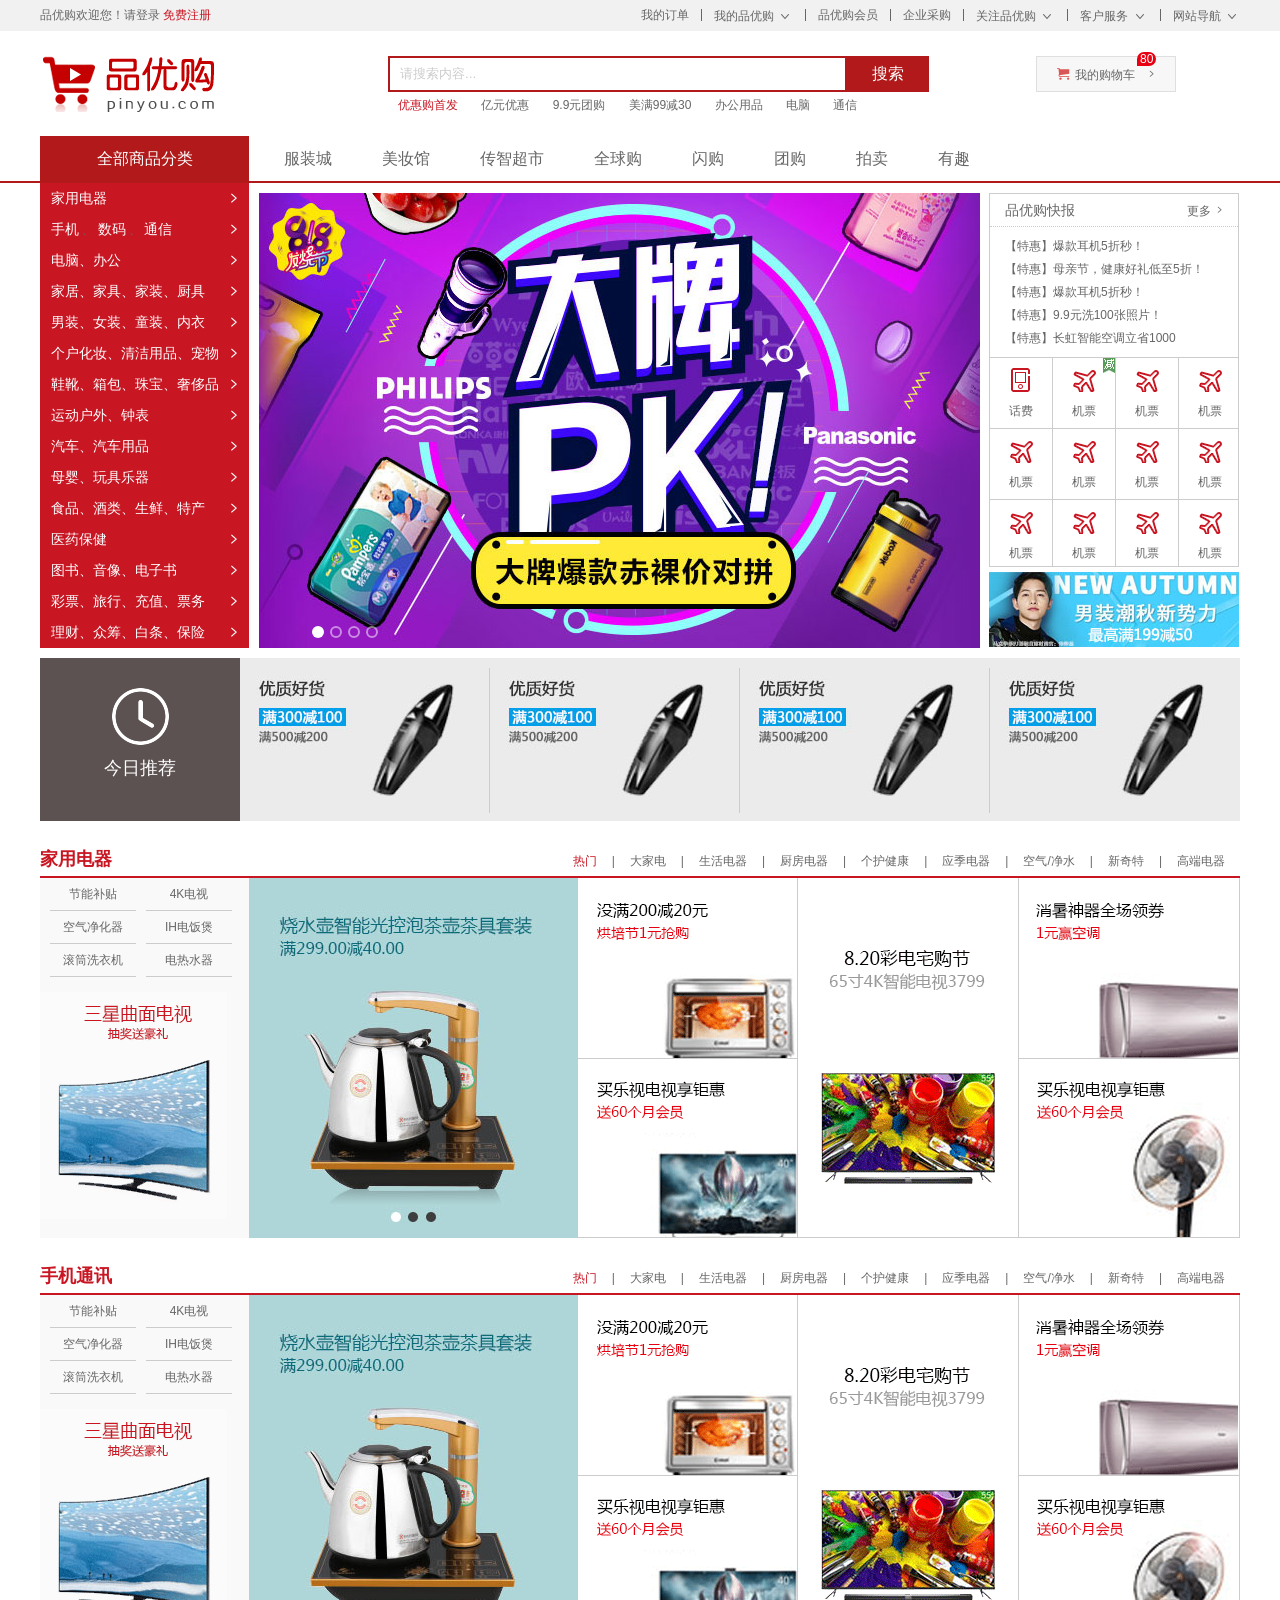
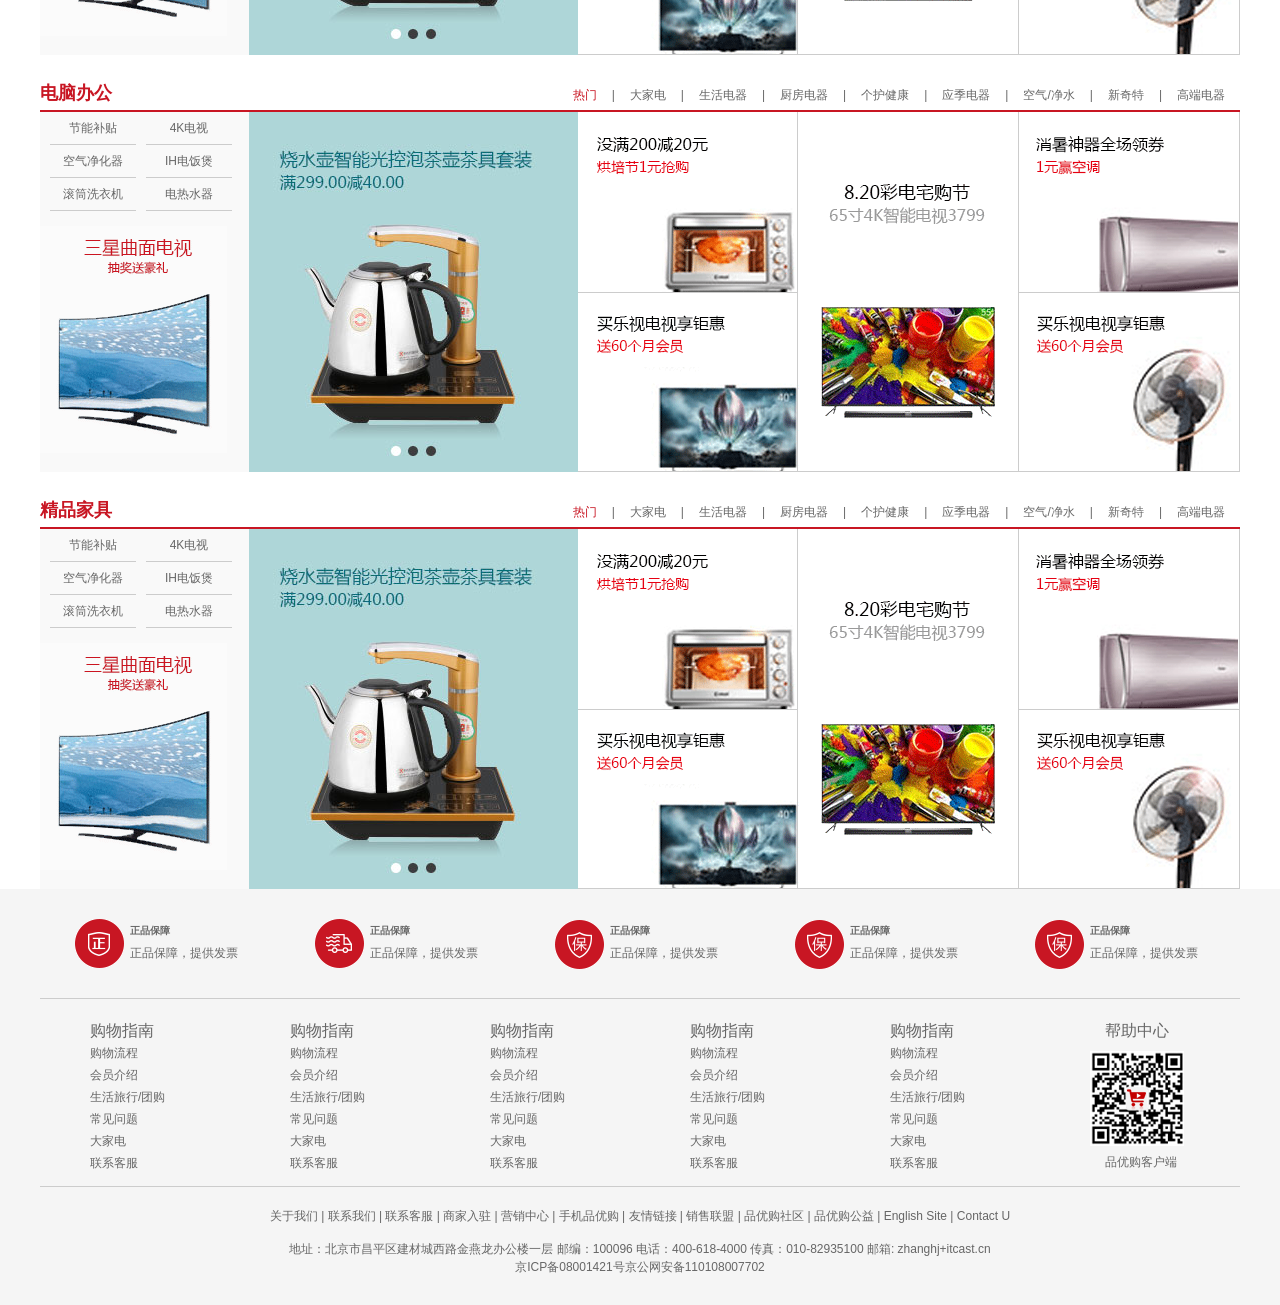
<file: index.html>
<!DOCTYPE html>
<html lang="zh-CN">

<head>
	<meta charset="UTF-8">
	<title>品优购-综合网购首选-正品低价、品质保障、配送及时、轻松购物！</title>
	<meta name="description"
		content="品优购JD.COM-专业的综合网上购物商城,销售家电、数码通讯、电脑、家居百货、服装服饰、母婴、图书、食品等数万个品牌优质商品.便捷、诚信的服务，为您提供愉悦的网上购物体验!" />
	<meta name="Keywords" content="网上购物,网上商城,手机,笔记本,电脑,MP3,CD,VCD,DV,相机,数码,配件,手表,存储卡,品优购" />
	<!-- 引入facicon.ico网页图标 -->
	<link rel="shortcut icon" href="favicon.ico" type="image/x-icon" />
	<!-- 引入css 初始化的css 文件 -->
	<link rel="stylesheet" href="css/base.css">
	<!-- 引入公共样式的css 文件 -->
	<link rel="stylesheet" href="css/common.css">
	<!-- 引入 首页的css文件 -->
	<link rel="stylesheet" href="css/index.css">
	<script src="./js/jquery.min.js"></script>
	<script src="./js/animate.js"></script>
	<script src="js/index.js"></script>
</head>

<body>
	<!-- 顶部快捷导航start -->
	<div class="shortcut">
		<div class="w">
			<div class="fl">
				<ul>
					<li>品优购欢迎您！ </li>
					<li>
						<a href="#">请登录</a>
						<a href="#" class="style-red">免费注册</a>
					</li>
				</ul>
			</div>
			<div class="fr">
				<ul>
					<li><a href="#">我的订单</a></li>
					<li class="spacer"></li>
					<li>
						<a href="#">我的品优购</a>
						<i class="icomoon"></i>
					</li>
					<li class="spacer"></li>
					<li><a href="#">品优购会员</a></li>
					<li class="spacer"></li>
					<li><a href="#">企业采购</a></li>
					<li class="spacer"></li>
					<li><a href="#">关注品优购</a> <i class="icomoon"></i></li>
					<li class="spacer"></li>
					<li><a href="#">客户服务</a> <i class="icomoon"></i></li>
					<li class="spacer"></li>
					<li><a href="#">网站导航</a> <i class="icomoon"></i></li>
				</ul>
			</div>
		</div>
	</div>
	<!-- 顶部快捷导航end  -->
	<!-- header制作 -->
	<div class="header w">
		<!-- logo -->
		<div class="logo">
			<h1>
				<a href="index.html" title="品优购">品优购</a>
			</h1>
		</div>
		<!-- search -->
		<div class="search">
			<input type="text" class="text" value="请搜索内容...">
			<button class="btn">搜索</button>
		</div>
		<!-- hotwrods -->
		<div class="hotwrods">
			<a href="#" class="style-red">优惠购首发</a>
			<a href="#">亿元优惠</a>
			<a href="#">9.9元团购</a>
			<a href="#">美满99减30</a>
			<a href="#">办公用品</a>
			<a href="#">电脑</a>
			<a href="#">通信</a>
		</div>
		<div class="shopcar">
			<i class="car"> </i>我的购物车 <i class="arrow">  </i>
			<i class="count">80</i>
		</div>
	</div>
	<!-- header 结束 -->
	<!-- nav start -->
	<div class="nav">
		<div class="w">
			<div class="dropdown fl">
				<div class="dt"> 全部商品分类 </div>
				<div class="dd">
					<ul>
						<li class="menu_item"><a href="#">家用电器</a> <i>  </i> </li>
						<li class="menu_item">
							<a href="list.html">手机</a> 、
							<a href="#">数码</a> 、
							<a href="#">通信</a>
							<i>  </i>
						</li>
						<li class="menu_item"><a href="#">电脑、办公</a> <i>  </i> </li>
						<li class="menu_item"><a href="#">家居、家具、家装、厨具</a> <i>  </i> </li>
						<li class="menu_item"><a href="#">男装、女装、童装、内衣</a> <i>  </i> </li>
						<li class="menu_item"><a href="#">个户化妆、清洁用品、宠物</a> <i>  </i> </li>
						<li class="menu_item"><a href="#">鞋靴、箱包、珠宝、奢侈品</a> <i>  </i> </li>
						<li class="menu_item"><a href="#">运动户外、钟表</a> <i>  </i> </li>
						<li class="menu_item"><a href="#">汽车、汽车用品</a> <i>  </i> </li>
						<li class="menu_item"><a href="#">母婴、玩具乐器</a> <i>  </i> </li>
						<li class="menu_item"><a href="#">食品、酒类、生鲜、特产</a> <i>  </i> </li>
						<li class="menu_item"><a href="#">医药保健</a> <i>  </i> </li>
						<li class="menu_item"><a href="#">图书、音像、电子书</a> <i> </i> </li>
						<li class="menu_item"><a href="#">彩票、旅行、充值、票务</a> <i> </i> </li>
						<li class="menu_item"><a href="#">理财、众筹、白条、保险</a> <i>  </i> </li>
					</ul>
				</div>
			</div>
			<!-- 右侧导航 -->
			<div class="navitems fl">
				<ul>
					<li><a href="#">服装城</a></li>
					<li><a href="#">美妆馆</a></li>
					<li><a href="#">传智超市</a></li>
					<li><a href="#">全球购</a></li>
					<li><a href="#">闪购</a></li>
					<li><a href="#">团购</a></li>
					<li><a href="#">拍卖</a></li>
					<li><a href="#">有趣</a></li>
				</ul>
			</div>
		</div>
	</div>
	<!-- nav end  -->
	<!-- main 模块 -->
	<div class="w">
		<div class="main">
			<div class="focus fl">
				<!-- 左侧按钮 -->
				<a href="javascript:;" class="arrow-l">
					&lt;
				</a>
				<!-- 右侧按钮 -->
				<a href="javascript:;" class="arrow-r">  </a>
				<!-- 核心的滚动区域 -->
				<ul>
					<li>
						<a href="#"><img src="upload/focus.jpg" alt=""></a>
					</li>
					<li>
						<a href="#"><img src="upload/focus1.jpg" alt=""></a>
					</li>
					<li>
						<a href="#"><img src="upload/focus2.jpg" alt=""></a>
					</li>
					<li>
						<a href="#"><img src="upload/focus3.jpg" alt=""></a>
					</li>
				</ul>
				<!-- 小圆圈 -->
				<ol class="circle">

				</ol>
			</div>
			<div class="newsflash fr">
				<div class="news">
					<div class="news-hd">
						品优购快报
						<a href="#">更多</a>
					</div>
					<div class="news-bd">
						<ul>
							<li><a href="#">【特惠】爆款耳机5折秒！</a></li>
							<li><a href="#">【特惠】母亲节，健康好礼低至5折！</a></li>
							<li><a href="#">【特惠】爆款耳机5折秒！</a></li>
							<li><a href="#">【特惠】9.9元洗100张照片！</a></li>
							<li><a href="#">【特惠】长虹智能空调立省1000</a></li>
						</ul>
					</div>
				</div>
				<div class="lifeservice">
					<ul>
						<li>
							<a href="#">
								<i class="service_ico service_ico_huafei"></i>
								<p>话费</p>
							</a>
						</li>
						<li>
							<a href="#">
								<i class="service_ico service_ico_feiji"></i>
								<p>机票</p>
							</a>
							<span class="hot"></span>
						</li>
						<li>
							<a href="#">
								<i class="service_ico service_ico_feiji"></i>
								<p>机票</p>
							</a>
						</li>
						<li>
							<a href="#">
								<i class="service_ico service_ico_feiji"></i>
								<p>机票</p>
							</a>
						</li>
						<li>
							<a href="#">
								<i class="service_ico service_ico_feiji"></i>
								<p>机票</p>
							</a>
						</li>
						<li>
							<a href="#">
								<i class="service_ico service_ico_feiji"></i>
								<p>机票</p>
							</a>
						</li>
						<li>
							<a href="#">
								<i class="service_ico service_ico_feiji"></i>
								<p>机票</p>
							</a>
						</li>
						<li>
							<a href="#">
								<i class="service_ico service_ico_feiji"></i>
								<p>机票</p>
							</a>
						</li>
						<li>
							<a href="#">
								<i class="service_ico service_ico_feiji"></i>
								<p>机票</p>
							</a>
						</li>
						<li>
							<a href="#">
								<i class="service_ico service_ico_feiji"></i>
								<p>机票</p>
							</a>
						</li>
						<li>
							<a href="#">
								<i class="service_ico service_ico_feiji"></i>
								<p>机票</p>
							</a>
						</li>
						<li>
							<a href="#">
								<i class="service_ico service_ico_feiji"></i>
								<p>机票</p>
							</a>
						</li>
					</ul>
				</div>
				<div class="bargain">
					<img src="upload/bargain.jpg" alt="">
				</div>
			</div>
		</div>
	</div>

	<!-- 推荐服务模块 start -->
	<div class="recommend w">
		<div class="recom-hd fl">
			<img src="img/clock.png" alt="">
			<h3>今日推荐</h3>
		</div>
		<div class="recom-bd fl">
			<ul>
				<li>
					<a href="#">
						<img src="upload/pic.jpg" alt="">
					</a>
				</li>
				<li>
					<a href="#">
						<img src="upload/pic.jpg" alt="">
					</a>
				</li>
				<li>
					<a href="#">
						<img src="upload/pic.jpg" alt="">
					</a>
				</li>
				<li class="last">
					<a href="#">
						<img src="upload/pic.jpg" alt="">
					</a>
				</li>

			</ul>
		</div>
	</div>
	<!-- 推荐服务模块 end -->

	<!-- 楼层区 start -->
	<div class="floor">
		<div class="jiadian w">
			<div class="box-hd">
				<h3>家用电器</h3>
				<div class="tab-list">
					<ul>
						<li><a href="#" class="style-red">热门</a>|</li>
						<li><a href="#">大家电</a>|</li>
						<li><a href="#">生活电器</a>|</li>
						<li><a href="#">厨房电器</a>|</li>
						<li><a href="#">个护健康</a>|</li>
						<li><a href="#">应季电器</a>|</li>
						<li><a href="#">空气/净水</a>|</li>
						<li><a href="#">新奇特</a>|</li>
						<li><a href="#">高端电器</a></li>
					</ul>
				</div>
			</div>
			<div class="box-bd">
				<ul class="tab-con">
					<li class="w209">
						<ul class="tab-con-list">
							<li>
								<a href="#">节能补贴</a>
							</li>
							<li>
								<a href="#">4K电视</a>
							</li>
							<li>
								<a href="#">空气净化器</a>
							</li>
							<li>
								<a href="#">IH电饭煲</a>
							</li>
							<li>
								<a href="#">滚筒洗衣机</a>
							</li>
							<li>
								<a href="#">电热水器</a>
							</li>
						</ul>
						<img src="upload/floor-1-1.png" alt="">
					</li>
					<li class="w329">
						<img src="upload/pic1.jpg" alt="">
					</li>
					<li class="w219">
						<div class="tab-con-item">
							<a href="#">
								<img src="upload/floor-1-2.png" alt="">
							</a>
						</div>
						<div class="tab-con-item">
							<a href="#">
								<img src="upload/floor-1-3.png" alt="">
							</a>
						</div>
					</li>
					<li class="w220">
						<div class="tab-con-item">
							<a href="#">
								<img src="upload/floor-1-4.png" alt="">
							</a>
						</div>
					</li>
					<li class="w220">
						<div class="tab-con-item">
							<a href="#">
								<img src="upload/floor-1-5.png" alt="">
							</a>
						</div>
						<div class="tab-con-item">
							<a href="#">
								<img src="upload/floor-1-6.png" alt="">
							</a>
						</div>
					</li>
				</ul>
				<!-- <ul class="tab-con">
					<li>1</li>
					<li>2</li>
					<li>3</li>
					<li>4</li>
					<li>5</li>
				</ul> -->
			</div>
		</div>
		<div class="shouji w">
			<div class="box-hd">
				<h3>手机通讯</h3>
				<div class="tab-list">
					<ul>
						<li><a href="#" class="style-red">热门</a>|</li>
						<li><a href="#">大家电</a>|</li>
						<li><a href="#">生活电器</a>|</li>
						<li><a href="#">厨房电器</a>|</li>
						<li><a href="#">个护健康</a>|</li>
						<li><a href="#">应季电器</a>|</li>
						<li><a href="#">空气/净水</a>|</li>
						<li><a href="#">新奇特</a>|</li>
						<li><a href="#">高端电器</a></li>
					</ul>
				</div>
			</div>
			<div class="box-bd">
				<ul class="tab-con">
					<li class="w209">
						<ul class="tab-con-list">
							<li>
								<a href="#">节能补贴</a>
							</li>
							<li>
								<a href="#">4K电视</a>
							</li>
							<li>
								<a href="#">空气净化器</a>
							</li>
							<li>
								<a href="#">IH电饭煲</a>
							</li>
							<li>
								<a href="#">滚筒洗衣机</a>
							</li>
							<li>
								<a href="#">电热水器</a>
							</li>
						</ul>
						<img src="upload/floor-1-1.png" alt="">
					</li>
					<li class="w329">
						<img src="upload/pic1.jpg" alt="">
					</li>
					<li class="w219">
						<div class="tab-con-item">
							<a href="#">
								<img src="upload/floor-1-2.png" alt="">
							</a>
						</div>
						<div class="tab-con-item">
							<a href="#">
								<img src="upload/floor-1-3.png" alt="">
							</a>
						</div>
					</li>
					<li class="w220">
						<div class="tab-con-item">
							<a href="#">
								<img src="upload/floor-1-4.png" alt="">
							</a>
						</div>
					</li>
					<li class="w220">
						<div class="tab-con-item">
							<a href="#">
								<img src="upload/floor-1-5.png" alt="">
							</a>
						</div>
						<div class="tab-con-item">
							<a href="#">
								<img src="upload/floor-1-6.png" alt="">
							</a>
						</div>
					</li>
				</ul>
				<!-- <ul class="tab-con">
					<li>1</li>
					<li>2</li>
					<li>3</li>
					<li>4</li>
					<li>5</li>
				</ul> -->
			</div>
		</div>
		<div class="diannao w">
			<div class="box-hd">
				<h3>电脑办公</h3>
				<div class="tab-list">
					<ul>
						<li><a href="#" class="style-red">热门</a>|</li>
						<li><a href="#">大家电</a>|</li>
						<li><a href="#">生活电器</a>|</li>
						<li><a href="#">厨房电器</a>|</li>
						<li><a href="#">个护健康</a>|</li>
						<li><a href="#">应季电器</a>|</li>
						<li><a href="#">空气/净水</a>|</li>
						<li><a href="#">新奇特</a>|</li>
						<li><a href="#">高端电器</a></li>
					</ul>
				</div>
			</div>
			<div class="box-bd">
				<ul class="tab-con">
					<li class="w209">
						<ul class="tab-con-list">
							<li>
								<a href="#">节能补贴</a>
							</li>
							<li>
								<a href="#">4K电视</a>
							</li>
							<li>
								<a href="#">空气净化器</a>
							</li>
							<li>
								<a href="#">IH电饭煲</a>
							</li>
							<li>
								<a href="#">滚筒洗衣机</a>
							</li>
							<li>
								<a href="#">电热水器</a>
							</li>
						</ul>
						<img src="upload/floor-1-1.png" alt="">
					</li>
					<li class="w329">
						<img src="upload/pic1.jpg" alt="">
					</li>
					<li class="w219">
						<div class="tab-con-item">
							<a href="#">
								<img src="upload/floor-1-2.png" alt="">
							</a>
						</div>
						<div class="tab-con-item">
							<a href="#">
								<img src="upload/floor-1-3.png" alt="">
							</a>
						</div>
					</li>
					<li class="w220">
						<div class="tab-con-item">
							<a href="#">
								<img src="upload/floor-1-4.png" alt="">
							</a>
						</div>
					</li>
					<li class="w220">
						<div class="tab-con-item">
							<a href="#">
								<img src="upload/floor-1-5.png" alt="">
							</a>
						</div>
						<div class="tab-con-item">
							<a href="#">
								<img src="upload/floor-1-6.png" alt="">
							</a>
						</div>
					</li>
				</ul>
				<!-- <ul class="tab-con">
                        <li>1</li>
                        <li>2</li>
                        <li>3</li>
                        <li>4</li>
                        <li>5</li>
                    </ul> -->
			</div>
		</div>
		<div class="jiaju w">
			<div class="box-hd">
				<h3>精品家具</h3>
				<div class="tab-list">
					<ul>
						<li><a href="#" class="style-red">热门</a>|</li>
						<li><a href="#">大家电</a>|</li>
						<li><a href="#">生活电器</a>|</li>
						<li><a href="#">厨房电器</a>|</li>
						<li><a href="#">个护健康</a>|</li>
						<li><a href="#">应季电器</a>|</li>
						<li><a href="#">空气/净水</a>|</li>
						<li><a href="#">新奇特</a>|</li>
						<li><a href="#">高端电器</a></li>
					</ul>
				</div>
			</div>
			<div class="box-bd">
				<ul class="tab-con">
					<li class="w209">
						<ul class="tab-con-list">
							<li>
								<a href="#">节能补贴</a>
							</li>
							<li>
								<a href="#">4K电视</a>
							</li>
							<li>
								<a href="#">空气净化器</a>
							</li>
							<li>
								<a href="#">IH电饭煲</a>
							</li>
							<li>
								<a href="#">滚筒洗衣机</a>
							</li>
							<li>
								<a href="#">电热水器</a>
							</li>
						</ul>
						<img src="upload/floor-1-1.png" alt="">
					</li>
					<li class="w329">
						<img src="upload/pic1.jpg" alt="">
					</li>
					<li class="w219">
						<div class="tab-con-item">
							<a href="#">
								<img src="upload/floor-1-2.png" alt="">
							</a>
						</div>
						<div class="tab-con-item">
							<a href="#">
								<img src="upload/floor-1-3.png" alt="">
							</a>
						</div>
					</li>
					<li class="w220">
						<div class="tab-con-item">
							<a href="#">
								<img src="upload/floor-1-4.png" alt="">
							</a>
						</div>
					</li>
					<li class="w220">
						<div class="tab-con-item">
							<a href="#">
								<img src="upload/floor-1-5.png" alt="">
							</a>
						</div>
						<div class="tab-con-item">
							<a href="#">
								<img src="upload/floor-1-6.png" alt="">
							</a>
						</div>
					</li>
				</ul>
				<!-- <ul class="tab-con">
                            <li>1</li>
                            <li>2</li>
                            <li>3</li>
                            <li>4</li>
                            <li>5</li>
                        </ul> -->
			</div>
		</div>
	</div>
	<!-- 楼层区 end -->
	<!-- 固定电梯导航 -->
	<div class="fixedtool">
		<ul>
			<li class="current">家用电器</li>
			<li>手机通讯</li>
			<li>电脑办公</li>
			<li>精品家具</li>

		</ul>
	</div>
	<!-- footer start -->
	<div class="footer">
		<div class="w">
			<!-- mod_service -->
			<div class="mod_service">
				<ul>
					<li>
						<i class="mod-service-icon mod_service_zheng"></i>
						<div class="mod_service_tit">
							<h5>正品保障</h5>
							<p>正品保障，提供发票</p>
						</div>
					</li>
					<li>
						<i class="mod-service-icon mod_service_kuai"></i>
						<div class="mod_service_tit">
							<h5>正品保障</h5>
							<p>正品保障，提供发票</p>
						</div>
					</li>
					<li>
						<i class="mod-service-icon mod_service_bao"></i>
						<div class="mod_service_tit">
							<h5>正品保障</h5>
							<p>正品保障，提供发票</p>
						</div>
					</li>
					<li>
						<i class="mod-service-icon mod_service_bao"></i>
						<div class="mod_service_tit">
							<h5>正品保障</h5>
							<p>正品保障，提供发票</p>
						</div>
					</li>
					<li>
						<i class="mod-service-icon mod_service_bao"></i>
						<div class="mod_service_tit">
							<h5>正品保障</h5>
							<p>正品保障，提供发票</p>
						</div>
					</li>
				</ul>
			</div>
			<!-- mod_help -->
			<div class="mod_help">
				<dl class="mod_help_item">
					<dt>购物指南</dt>
					<dd> <a href="#">购物流程 </a></dd>
					<dd> <a href="#">会员介绍 </a></dd>
					<dd> <a href="#">生活旅行/团购 </a></dd>
					<dd> <a href="#">常见问题 </a></dd>
					<dd> <a href="#">大家电 </a></dd>
					<dd> <a href="#">联系客服 </a></dd>
				</dl>
				<dl class="mod_help_item">
					<dt>购物指南</dt>
					<dd> <a href="#">购物流程 </a></dd>
					<dd> <a href="#">会员介绍 </a></dd>
					<dd> <a href="#">生活旅行/团购 </a></dd>
					<dd> <a href="#">常见问题 </a></dd>
					<dd> <a href="#">大家电 </a></dd>
					<dd> <a href="#">联系客服 </a></dd>
				</dl>
				<dl class="mod_help_item">
					<dt>购物指南</dt>
					<dd> <a href="#">购物流程 </a></dd>
					<dd> <a href="#">会员介绍 </a></dd>
					<dd> <a href="#">生活旅行/团购 </a></dd>
					<dd> <a href="#">常见问题 </a></dd>
					<dd> <a href="#">大家电 </a></dd>
					<dd> <a href="#">联系客服 </a></dd>
				</dl>
				<dl class="mod_help_item">
					<dt>购物指南</dt>
					<dd> <a href="#">购物流程 </a></dd>
					<dd> <a href="#">会员介绍 </a></dd>
					<dd> <a href="#">生活旅行/团购 </a></dd>
					<dd> <a href="#">常见问题 </a></dd>
					<dd> <a href="#">大家电 </a></dd>
					<dd> <a href="#">联系客服 </a></dd>
				</dl>
				<dl class="mod_help_item">
					<dt>购物指南</dt>
					<dd> <a href="#">购物流程 </a></dd>
					<dd> <a href="#">会员介绍 </a></dd>
					<dd> <a href="#">生活旅行/团购 </a></dd>
					<dd> <a href="#">常见问题 </a></dd>
					<dd> <a href="#">大家电 </a></dd>
					<dd> <a href="#">联系客服 </a></dd>
				</dl>
				<dl class="mod_help_item mod_help_app">
					<dt>帮助中心</dt>
					<dd>
						<img src="upload/erweima.png" alt="">
						<p>品优购客户端</p>
					</dd>
				</dl>
			</div>

			<!-- mod_copyright  -->
			<div class="mod_copyright">
				<p class="mod_copyright_links">
					关于我们 | 联系我们 | 联系客服 | 商家入驻 | 营销中心 | 手机品优购 | 友情链接 | 销售联盟 | 品优购社区 | 品优购公益 | English Site | Contact U
				</p>
				<p class="mod_copyright_info">
					地址：北京市昌平区建材城西路金燕龙办公楼一层 邮编：100096 电话：400-618-4000 传真：010-82935100 邮箱: zhanghj+itcast.cn <br>
					京ICP备08001421号京公网安备110108007702
				</p>
			</div>
		</div>
	</div>
	<!-- footer end -->

</body>

</html>
</file>
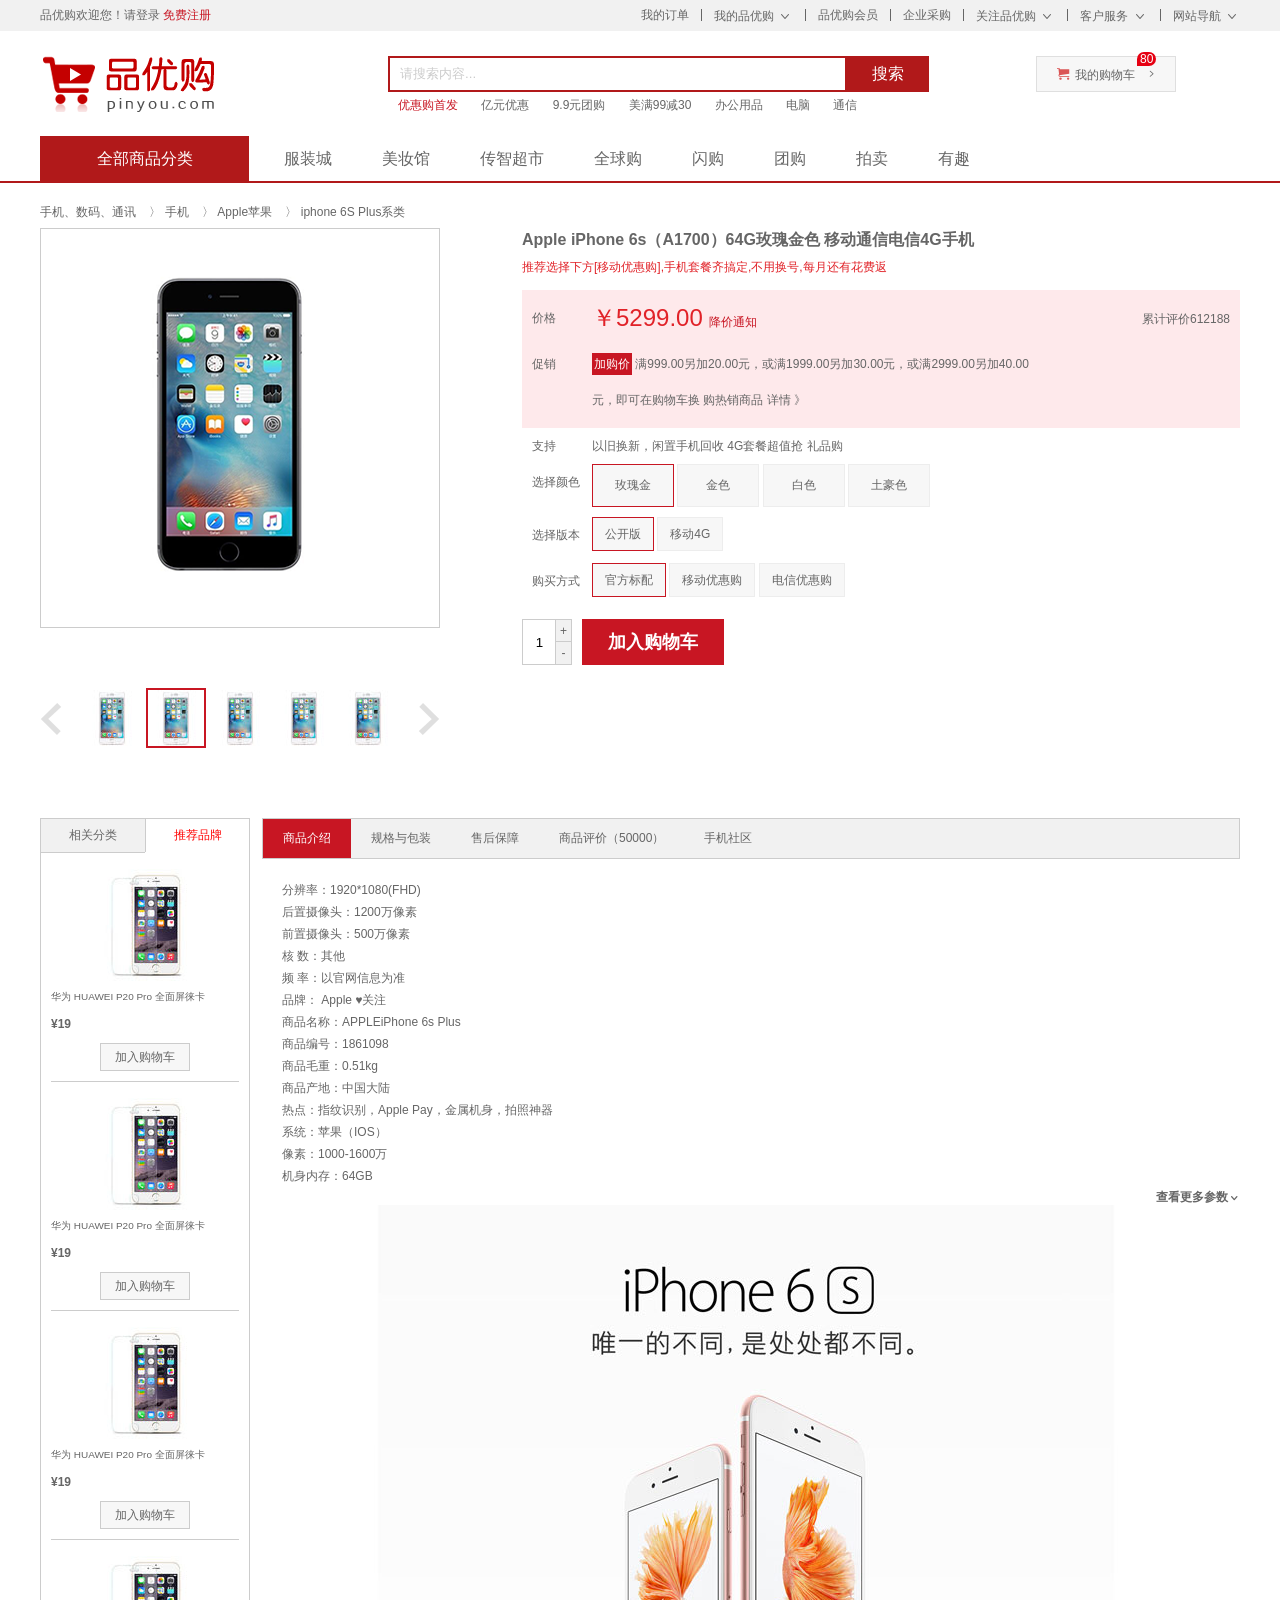
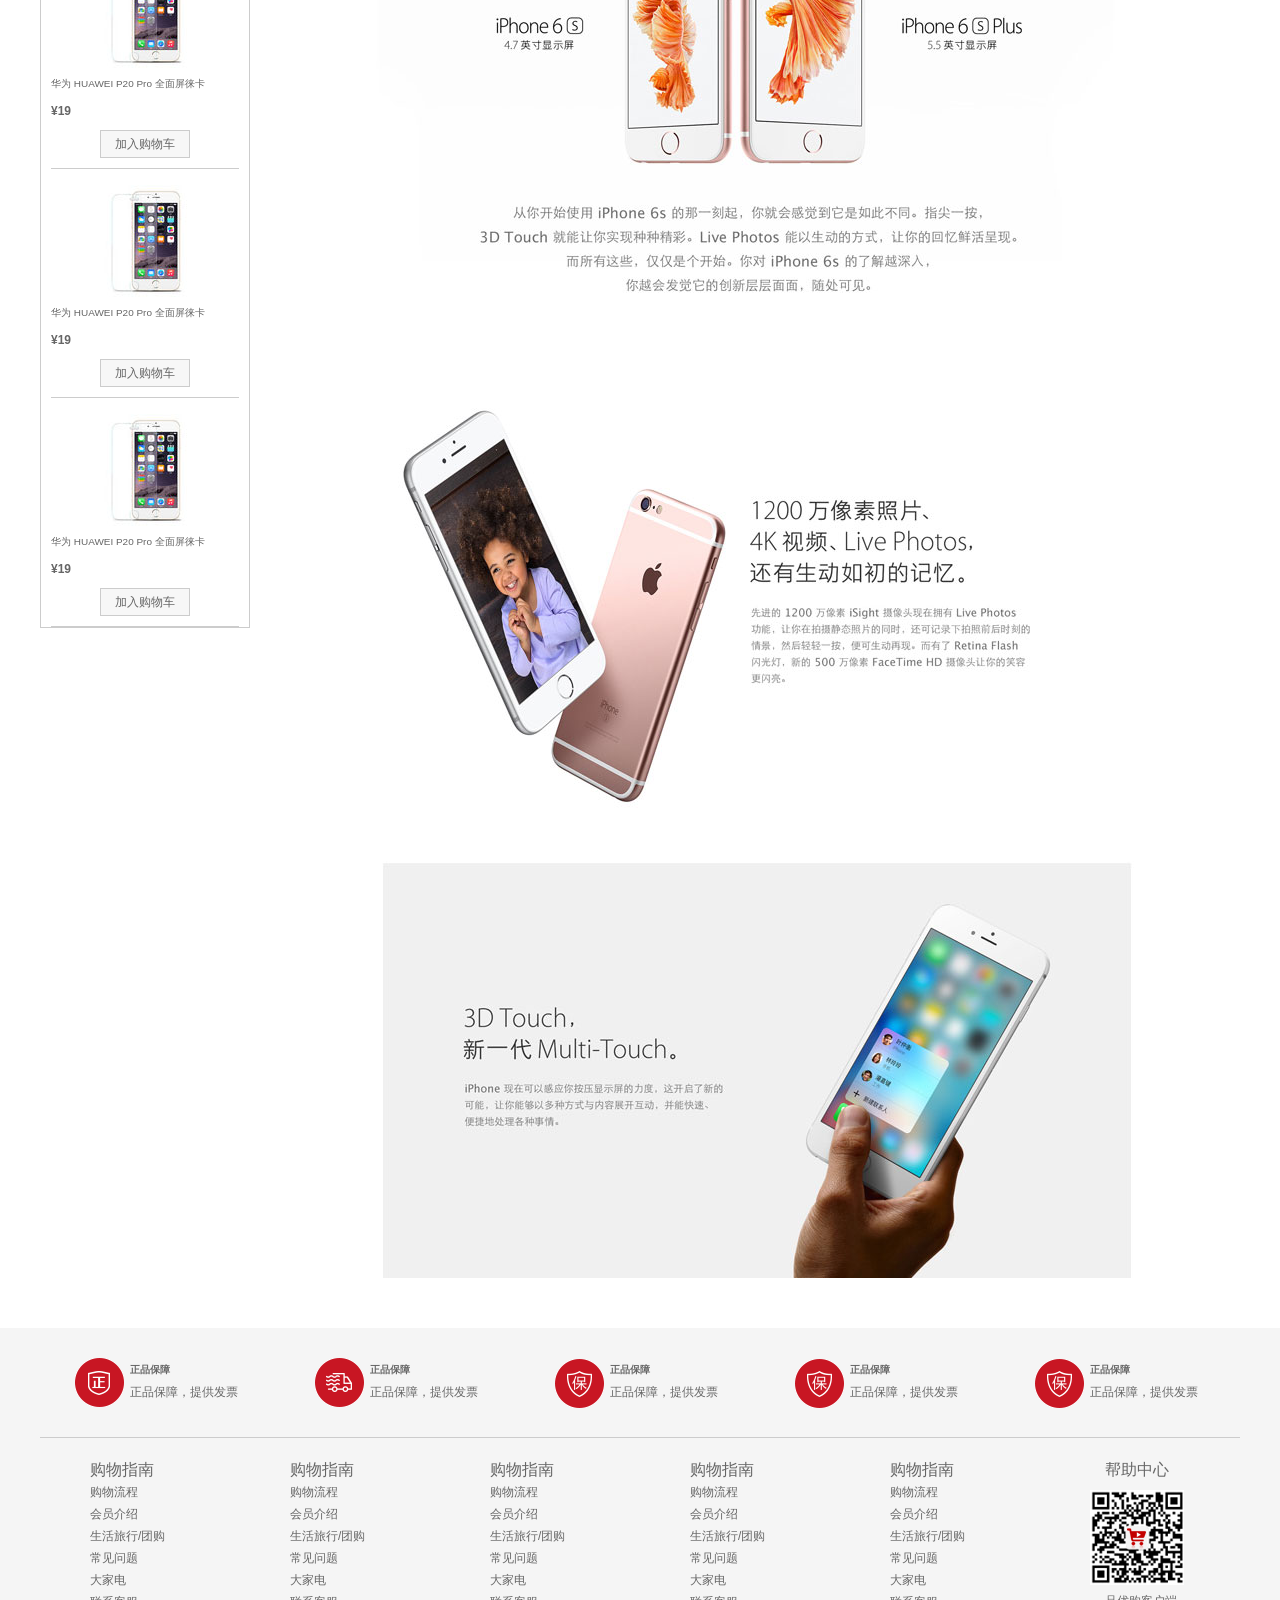
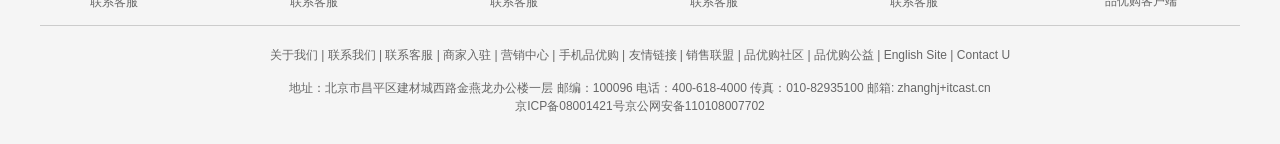
<file: detail.html>
<!DOCTYPE html>
<html lang="en">

<head>
    <meta charset="UTF-8">
    <title>手机详情页！</title>
    <meta name="description" content="品优购JD.COM-专业的综合网上购物商城,销售家电、数码通讯、电脑、家居百货、服装服饰、母婴、图书、食品等数万个品牌优质商品.便捷、诚信的服务，为您提供愉悦的网上购物体验!" />
    <meta name="Keywords" content="网上购物,网上商城,手机,笔记本,电脑,MP3,CD,VCD,DV,相机,数码,配件,手表,存储卡,品优购" />
    <!-- 引入facicon.ico网页图标 -->
    <link rel="shortcut icon" href="favicon.ico" type="image/x-icon" />
    <!-- 引入css 初始化的css 文件 -->
    <link rel="stylesheet" href="css/base.css">
    <!-- 引入公共样式的css 文件 -->
    <link rel="stylesheet" href="css/common.css">
    <!-- 引入详情页面的css文件 -->
    <link rel="stylesheet" href="css/detail.css">
    <!-- 引入我们的js 文件 -->
    <script src="js/detail.js"></script>
</head>

<body>
    <!-- 顶部快捷导航start -->
    <div class="shortcut">
        <div class="w">
            <div class="fl">
                <ul>
                    <li>品优购欢迎您！ </li>
                    <li>
                        <a href="#">请登录</a>
                        <a href="#" class="style-red">免费注册</a>
                    </li>
                </ul>
            </div>
            <div class="fr">
                <ul>
                    <li><a href="#">我的订单</a></li>
                    <li class="spacer"></li>
                    <li>
                        <a href="#">我的品优购</a>
                        <i class="icomoon"></i>
                    </li>
                    <li class="spacer"></li>
                    <li><a href="#">品优购会员</a></li>
                    <li class="spacer"></li>
                    <li><a href="#">企业采购</a></li>
                    <li class="spacer"></li>
                    <li><a href="#">关注品优购</a> <i class="icomoon"></i></li>
                    <li class="spacer"></li>
                    <li><a href="#">客户服务</a> <i class="icomoon"></i></li>
                    <li class="spacer"></li>
                    <li><a href="#">网站导航</a> <i class="icomoon"></i></li>
                </ul>
            </div>
        </div>
    </div>
    <!-- 顶部快捷导航end  -->
    <!-- header制作 -->
    <div class="header w">
        <!-- logo -->
        <div class="logo">
            <h1>
                <a href="index.html" title="品优购">品优购</a>
            </h1>
        </div>
        <!-- search -->
        <div class="search">
            <input type="text" class="text" value="请搜索内容...">
            <button class="btn">搜索</button>
        </div>
        <!-- hotwrods -->
        <div class="hotwrods">
            <a href="#" class="style-red">优惠购首发</a>
            <a href="#">亿元优惠</a>
            <a href="#">9.9元团购</a>
            <a href="#">美满99减30</a>
            <a href="#">办公用品</a>
            <a href="#">电脑</a>
            <a href="#">通信</a>
        </div>
        <div class="shopcar">
            <i class="car"> </i>我的购物车 <i class="arrow">  </i>
            <i class="count">80</i>
        </div>
    </div>
    <!-- header 结束 -->
    <!-- nav start -->
    <div class="nav">
        <div class="w">
            <div class="dropdown fl">
                <div class="dt"> 全部商品分类 </div>
                <div class="dd" style="display: none;">
                    <ul>
                        <li class="menu_item"><a href="#">家用电器</a> <i>  </i> </li>
                        <li class="menu_item">
                            <a href="list.html">手机</a> 、
                            <a href="#">数码</a> 、
                            <a href="#">通信</a>
                            <i>  </i>
                        </li>
                        <li class="menu_item"><a href="#">电脑、办公</a> <i>  </i> </li>
                        <li class="menu_item"><a href="#">家居、家具、家装、厨具</a> <i>  </i> </li>
                        <li class="menu_item"><a href="#">男装、女装、童装、内衣</a> <i>  </i> </li>
                        <li class="menu_item"><a href="#">个户化妆、清洁用品、宠物</a> <i>  </i> </li>
                        <li class="menu_item"><a href="#">鞋靴、箱包、珠宝、奢侈品</a> <i>  </i> </li>
                        <li class="menu_item"><a href="#">运动户外、钟表</a> <i>  </i> </li>
                        <li class="menu_item"><a href="#">汽车、汽车用品</a> <i>  </i> </li>
                        <li class="menu_item"><a href="#">母婴、玩具乐器</a> <i>  </i> </li>
                        <li class="menu_item"><a href="#">食品、酒类、生鲜、特产</a> <i>  </i> </li>
                        <li class="menu_item"><a href="#">医药保健</a> <i>  </i> </li>
                        <li class="menu_item"><a href="#">图书、音像、电子书</a> <i> </i> </li>
                        <li class="menu_item"><a href="#">彩票、旅行、充值、票务</a> <i> </i> </li>
                        <li class="menu_item"><a href="#">理财、众筹、白条、保险</a> <i>  </i> </li>
                    </ul>
                </div>
            </div>
            <!-- 右侧导航 -->
            <div class="navitems fl">
                <ul>
                    <li><a href="#">服装城</a></li>
                    <li><a href="#">美妆馆</a></li>
                    <li><a href="#">传智超市</a></li>
                    <li><a href="#">全球购</a></li>
                    <li><a href="#">闪购</a></li>
                    <li><a href="#">团购</a></li>
                    <li><a href="#">拍卖</a></li>
                    <li><a href="#">有趣</a></li>
                </ul>
            </div>
        </div>
    </div>
    <!-- nav end -->

    <!-- 详情页内容部分	 -->
    <div class="de_container w">
        <!-- 面包屑导航 -->
        <div class="crumb_wrap">
            <a href="#">手机、数码、通讯</a> 〉 <a href="#">手机   </a> 〉 <a href="#">Apple苹果   </a> 〉 <a href="#">iphone 6S Plus系类</a>
        </div>
        <!-- 产品介绍模块 -->
        <div class="product_intro clearfix">
            <!-- 预览区域 -->
            <div class="preview_wrap fl">
                <div class="preview_img">
                    <img src="upload/s3.png" alt="">
                    <div class="mask"></div>
                    <div class="big">
                        <img src="upload/big.jpg" alt="" class="bigImg">
                    </div>
                </div>

                <div class="preview_list">
                    <a href="#" class="arrow_prev"></a>
                    <a href="#" class="arrow_next"></a>
                    <ul class="list_item">
                        <li>
                            <img src="upload/pre.jpg" alt="">
                        </li>
                        <li class="current">
                            <img src="upload/pre.jpg" alt="">
                        </li>
                        <li>
                            <img src="upload/pre.jpg" alt="">
                        </li>
                        <li>
                            <img src="upload/pre.jpg" alt="">
                        </li>
                        <li>
                            <img src="upload/pre.jpg" alt="">
                        </li>
                    </ul>
                </div>
            </div>
            <!-- 产品详细信息 -->
            <div class="itemInfo_wrap fr">
                <div class="sku_name">
                    Apple iPhone 6s（A1700）64G玫瑰金色 移动通信电信4G手机
                </div>
                <div class="news">
                    推荐选择下方[移动优惠购],手机套餐齐搞定,不用换号,每月还有花费返
                </div>
                <div class="summary">
                    <dl class="summary_price">
                        <dt>价格</dt>
                        <dd>
                            <i class="price">￥5299.00 </i>

                            <a href="#">降价通知</a>

                            <div class="remark">累计评价612188</div>

                        </dd>
                    </dl>
                    <dl class="summary_promotion">
                        <dt>促销</dt>
                        <dd>
                            <em>加购价</em> 满999.00另加20.00元，或满1999.00另加30.00元，或满2999.00另加40.00元，即可在购物车换 购热销商品 详情 》

                        </dd>
                    </dl>
                    <dl class="summary_support">
                        <dt>支持</dt>
                        <dd>以旧换新，闲置手机回收 4G套餐超值抢 礼品购</dd>
                    </dl>
                    <dl class="choose_color">
                        <dt>选择颜色</dt>
                        <dd>
                            <a href="javascript:;" class="current">玫瑰金</a>
                            <a href="javascript:;">金色</a>
                            <a href="javascript:;">白色</a>
                            <a href="javascript:;">土豪色</a>
                        </dd>
                    </dl>
                    <dl class="choose_version">
                        <dt>选择版本</dt>
                        <dd>
                            <a href="javascript:;" class="current">公开版</a>
                            <a href="javascript:;">移动4G</a>
                        </dd>
                    </dl>
                    <dl class="choose_type">
                        <dt>购买方式</dt>
                        <dd>
                            <a href="javascript:;" class="current">官方标配</a>
                            <a href="javascript:;">移动优惠购</a>
                            <a href="javascript:;">电信优惠购</a>
                        </dd>
                    </dl>
                    <div class="choose_btns">
                        <div class="choose_amount">
                            <input type="text" value="1">
                            <a href="javascript:;" class="add">+</a>
                            <a href="javascript:;" class="reduce">-</a>
                        </div>
                        <a href="#" class="addcar">加入购物车</a>
                    </div>
                </div>
            </div>
        </div>


        <!-- 产品细节模块 product_detail	 -->
        <div class="product_detail clearfix">
            <!-- aside -->
            <div class="aside fl">
                <div class="tab_list">
                    <ul>
                        <li class="first_tab ">相关分类</li>
                        <li class="second_tab current">推荐品牌</li>
                    </ul>
                </div>
                <div class="tab_con">

                    <ul>
                        <li>
                            <img src="upload/aside_img.jpg" alt="">
                            <h5>华为 HUAWEI P20 Pro 全面屏徕卡</h5>
                            <div class="aside_price">¥19</div>
                            <a href="#" class="as_addcar">加入购物车</a>
                        </li>
                        <li>
                            <img src="upload/aside_img.jpg" alt="">
                            <h5>华为 HUAWEI P20 Pro 全面屏徕卡</h5>
                            <div class="aside_price">¥19</div>
                            <a href="#" class="as_addcar">加入购物车</a>
                        </li>
                        <li>
                            <img src="upload/aside_img.jpg" alt="">
                            <h5>华为 HUAWEI P20 Pro 全面屏徕卡</h5>
                            <div class="aside_price">¥19</div>
                            <a href="#" class="as_addcar">加入购物车</a>
                        </li>
                        <li>
                            <img src="upload/aside_img.jpg" alt="">
                            <h5>华为 HUAWEI P20 Pro 全面屏徕卡</h5>
                            <div class="aside_price">¥19</div>
                            <a href="#" class="as_addcar">加入购物车</a>
                        </li>
                        <li>
                            <img src="upload/aside_img.jpg" alt="">
                            <h5>华为 HUAWEI P20 Pro 全面屏徕卡</h5>
                            <div class="aside_price">¥19</div>
                            <a href="#" class="as_addcar">加入购物车</a>
                        </li>
                        <li>
                            <img src="upload/aside_img.jpg" alt="">
                            <h5>华为 HUAWEI P20 Pro 全面屏徕卡</h5>
                            <div class="aside_price">¥19</div>
                            <a href="#" class="as_addcar">加入购物车</a>
                        </li>


                    </ul>
                </div>
            </div>
            <!-- detail -->
            <div class="detail fr">
                <div class="detail_tab_list">
                    <ul>
                        <li class="current">商品介绍</li>
                        <li>规格与包装</li>
                        <li>售后保障</li>
                        <li>商品评价（50000）</li>
                        <li>手机社区</li>
                    </ul>
                </div>
                <div class="detail_tab_con">
                    <div class="item">
                        <ul class="item_info">
                            <li>分辨率：1920*1080(FHD)</li>
                            <li>后置摄像头：1200万像素</li>
                            <li>前置摄像头：500万像素</li>
                            <li>核 数：其他</li>
                            <li>频 率：以官网信息为准</li>
                            <li>品牌： Apple ♥关注</li>
                            <li>商品名称：APPLEiPhone 6s Plus</li>
                            <li>商品编号：1861098</li>
                            <li>商品毛重：0.51kg</li>
                            <li>商品产地：中国大陆</li>
                            <li>热点：指纹识别，Apple Pay，金属机身，拍照神器</li>
                            <li>系统：苹果（IOS）</li>
                            <li>像素：1000-1600万</li>
                            <li>机身内存：64GB</li>
                        </ul>
                        <p>
                            <a href="#" class="more">查看更多参数</a>
                        </p>
                        <img src="upload/detail_img1.jpg" alt="">
                        <img src="upload/detail_img2.jpg" alt="">
                        <img src="upload/detail_img3.jpg" alt="">
                    </div>
                    <!-- 
					<div class="item">规格与包装</div>
					<div class="item">售后保障</div> 
					-->
                </div>
            </div>
        </div>

    </div>
    <!-- 详情页内容部分	 -->

    <!-- footer start -->
    <div class="footer">
        <div class="w">
            <!-- mod_service -->
            <div class="mod_service">
                <ul>
                    <li>
                        <i class="mod-service-icon mod_service_zheng"></i>
                        <div class="mod_service_tit">
                            <h5>正品保障</h5>
                            <p>正品保障，提供发票</p>
                        </div>
                    </li>
                    <li>
                        <i class="mod-service-icon mod_service_kuai"></i>
                        <div class="mod_service_tit">
                            <h5>正品保障</h5>
                            <p>正品保障，提供发票</p>
                        </div>
                    </li>
                    <li>
                        <i class="mod-service-icon mod_service_bao"></i>
                        <div class="mod_service_tit">
                            <h5>正品保障</h5>
                            <p>正品保障，提供发票</p>
                        </div>
                    </li>
                    <li>
                        <i class="mod-service-icon mod_service_bao"></i>
                        <div class="mod_service_tit">
                            <h5>正品保障</h5>
                            <p>正品保障，提供发票</p>
                        </div>
                    </li>
                    <li>
                        <i class="mod-service-icon mod_service_bao"></i>
                        <div class="mod_service_tit">
                            <h5>正品保障</h5>
                            <p>正品保障，提供发票</p>
                        </div>
                    </li>
                </ul>
            </div>
            <!-- mod_help -->
            <div class="mod_help">
                <dl class="mod_help_item">
                    <dt>购物指南</dt>
                    <dd> <a href="#">购物流程 </a></dd>
                    <dd> <a href="#">会员介绍 </a></dd>
                    <dd> <a href="#">生活旅行/团购 </a></dd>
                    <dd> <a href="#">常见问题 </a></dd>
                    <dd> <a href="#">大家电 </a></dd>
                    <dd> <a href="#">联系客服 </a></dd>
                </dl>
                <dl class="mod_help_item">
                    <dt>购物指南</dt>
                    <dd> <a href="#">购物流程 </a></dd>
                    <dd> <a href="#">会员介绍 </a></dd>
                    <dd> <a href="#">生活旅行/团购 </a></dd>
                    <dd> <a href="#">常见问题 </a></dd>
                    <dd> <a href="#">大家电 </a></dd>
                    <dd> <a href="#">联系客服 </a></dd>
                </dl>
                <dl class="mod_help_item">
                    <dt>购物指南</dt>
                    <dd> <a href="#">购物流程 </a></dd>
                    <dd> <a href="#">会员介绍 </a></dd>
                    <dd> <a href="#">生活旅行/团购 </a></dd>
                    <dd> <a href="#">常见问题 </a></dd>
                    <dd> <a href="#">大家电 </a></dd>
                    <dd> <a href="#">联系客服 </a></dd>
                </dl>
                <dl class="mod_help_item">
                    <dt>购物指南</dt>
                    <dd> <a href="#">购物流程 </a></dd>
                    <dd> <a href="#">会员介绍 </a></dd>
                    <dd> <a href="#">生活旅行/团购 </a></dd>
                    <dd> <a href="#">常见问题 </a></dd>
                    <dd> <a href="#">大家电 </a></dd>
                    <dd> <a href="#">联系客服 </a></dd>
                </dl>
                <dl class="mod_help_item">
                    <dt>购物指南</dt>
                    <dd> <a href="#">购物流程 </a></dd>
                    <dd> <a href="#">会员介绍 </a></dd>
                    <dd> <a href="#">生活旅行/团购 </a></dd>
                    <dd> <a href="#">常见问题 </a></dd>
                    <dd> <a href="#">大家电 </a></dd>
                    <dd> <a href="#">联系客服 </a></dd>
                </dl>
                <dl class="mod_help_item mod_help_app">
                    <dt>帮助中心</dt>
                    <dd>
                        <img src="upload/erweima.png" alt="">
                        <p>品优购客户端</p>
                    </dd>
                </dl>
            </div>

            <!-- mod_copyright  -->
            <div class="mod_copyright">
                <p class="mod_copyright_links">
                    关于我们 | 联系我们 | 联系客服 | 商家入驻 | 营销中心 | 手机品优购 | 友情链接 | 销售联盟 | 品优购社区 | 品优购公益 | English Site | Contact U
                </p>
                <p class="mod_copyright_info">
                    地址：北京市昌平区建材城西路金燕龙办公楼一层 邮编：100096 电话：400-618-4000 传真：010-82935100 邮箱: zhanghj+itcast.cn <br> 京ICP备08001421号京公网安备110108007702
                </p>
            </div>
        </div>
    </div>
    <!-- footer end -->
</body>

</html>
</file>
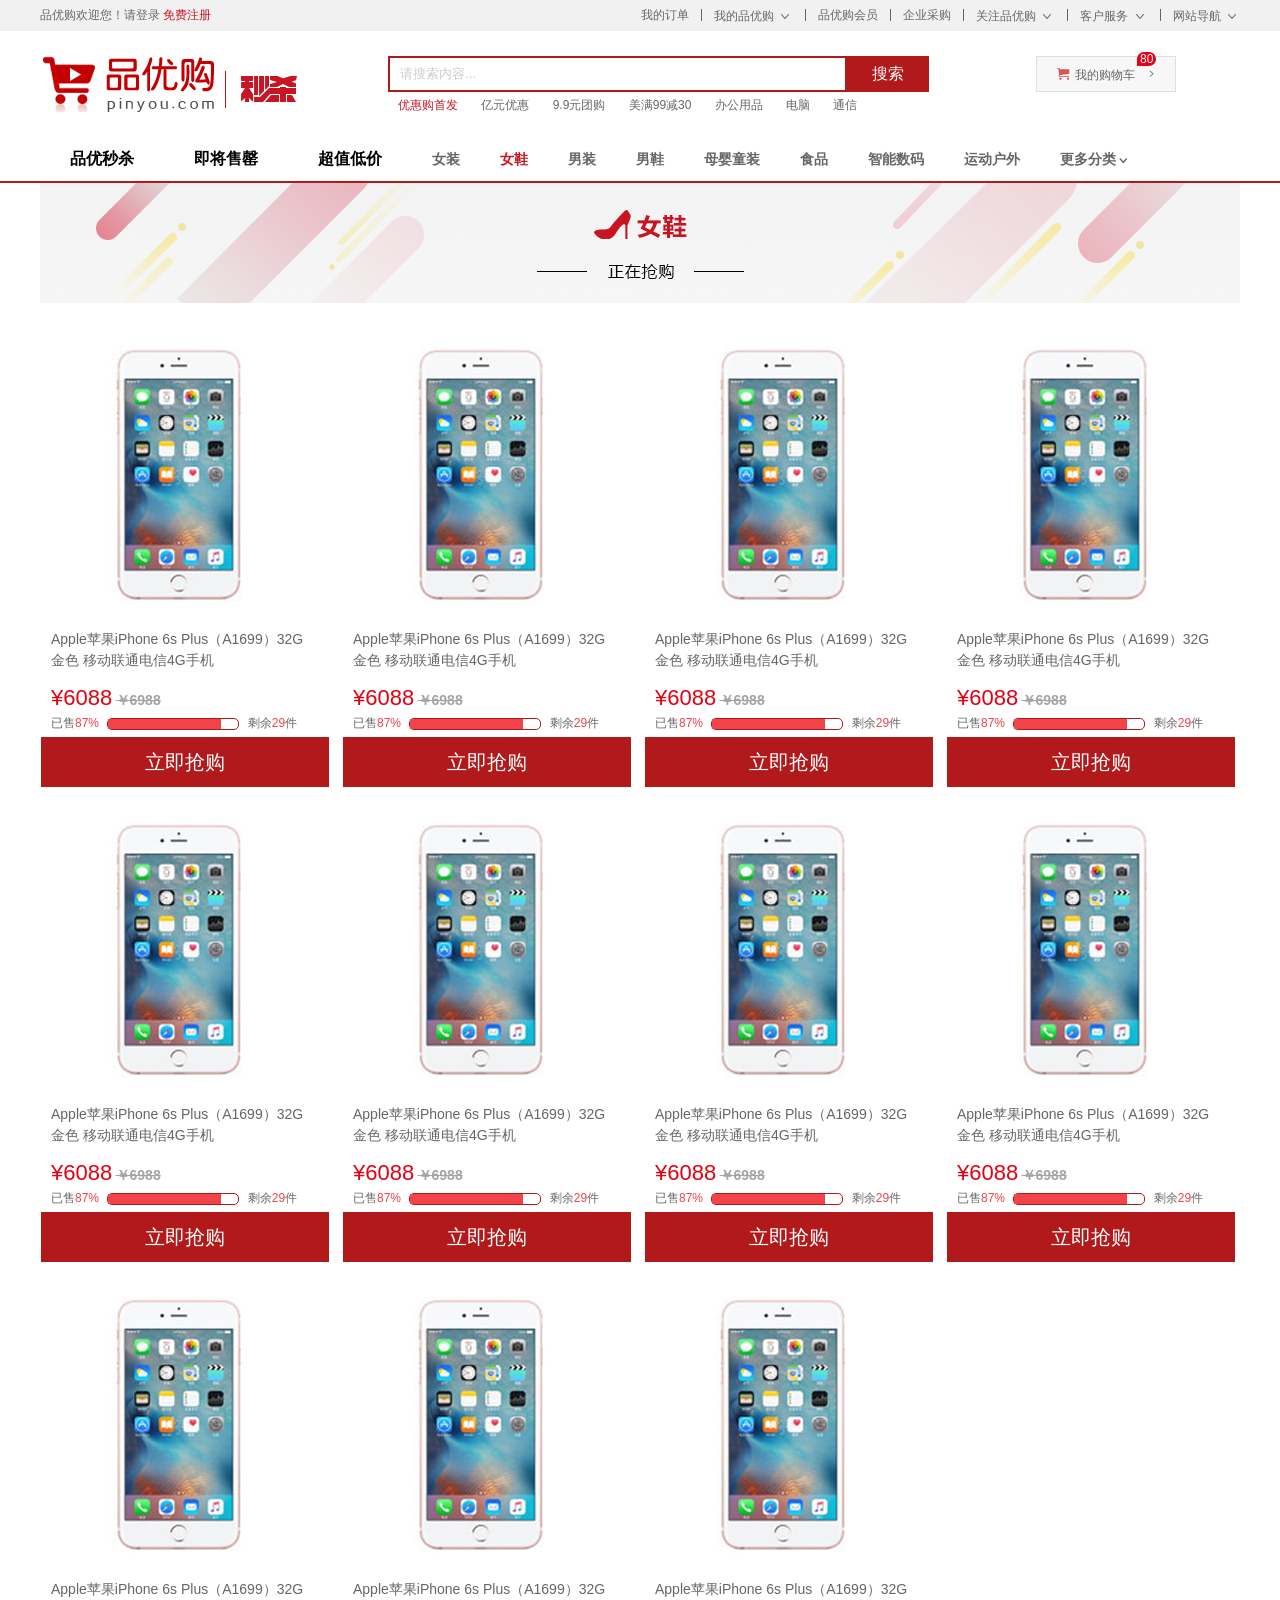
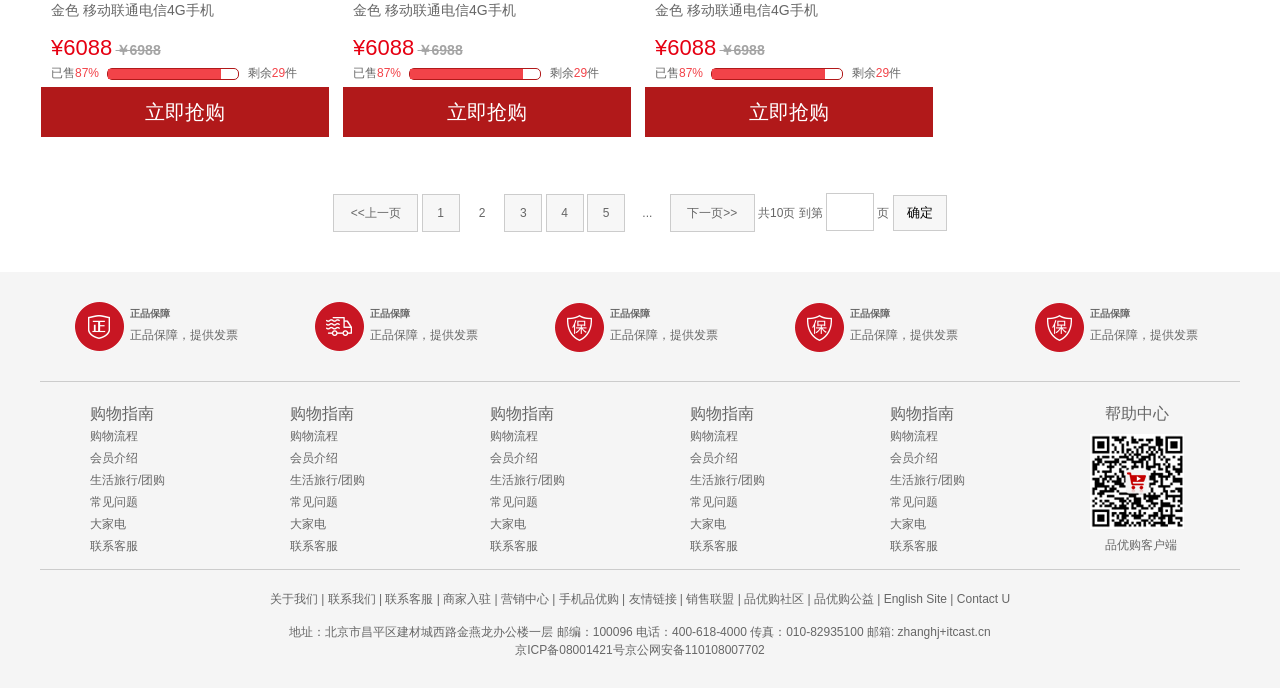
<file: list.html>
<!DOCTYPE html>
<html lang="en">
<head>
	<meta charset="UTF-8">
	<title>列表页-手机页面！</title>
	<meta name="description" content="品优购JD.COM-专业的综合网上购物商城,销售家电、数码通讯、电脑、家居百货、服装服饰、母婴、图书、食品等数万个品牌优质商品.便捷、诚信的服务，为您提供愉悦的网上购物体验!" />
	<meta name="Keywords" content="网上购物,网上商城,手机,笔记本,电脑,MP3,CD,VCD,DV,相机,数码,配件,手表,存储卡,品优购" />
	<!-- 引入facicon.ico网页图标 -->
	<link rel="shortcut icon" href="favicon.ico"  type="image/x-icon"/>    
	<!-- 引入css 初始化的css 文件 -->
	<link rel="stylesheet" href="css/base.css">
	<!-- 引入公共样式的css 文件 -->
	<link rel="stylesheet" href="css/common.css">
	<!-- 引入 列表页面的css文件 -->
	<link rel="stylesheet" href="css/list.css">
</head>
<body>
	<!-- 顶部快捷导航start -->
	<div class="shortcut">
		<div class="w">
			<div class="fl">
				<ul>
					<li>品优购欢迎您！ </li>
					<li> 
						<a href="#">请登录</a>
						<a href="#" class="style-red">免费注册</a>
					</li>
				</ul>
			</div>
			<div class="fr">
				<ul>
					<li><a href="#">我的订单</a></li>
					<li class="spacer"></li>
					<li>
						<a href="#">我的品优购</a>
						<i class="icomoon"></i>
					</li>
					<li class="spacer"></li>
					<li><a href="#">品优购会员</a></li>
					<li class="spacer"></li>
					<li><a href="#">企业采购</a></li>
					<li class="spacer"></li>
					<li><a href="#">关注品优购</a> <i class="icomoon"></i></li>
					<li class="spacer"></li>
					<li><a href="#">客户服务</a> <i class="icomoon"></i></li>
					<li class="spacer"></li>
					<li><a href="#">网站导航</a> <i class="icomoon"></i></li>
				</ul>
			</div>
		</div>
	</div>
	<!-- 顶部快捷导航end  -->
	<!-- header制作 -->
	<div class="header w">
		<!-- logo -->
		<div class="logo">
			<h1>
				<a href="index.html" title="品优购">品优购</a>
			</h1>
		</div>
		<!-- sk  -->
		<div class="sk">
			<img src="upload/sk.png" alt="">
		</div>
		<!-- search -->
		<div class="search">
			<input type="text" class="text" value="请搜索内容...">
			<button class="btn">搜索</button>
		</div>
		<!-- hotwrods -->
		<div class="hotwrods">
			<a href="#" class="style-red">优惠购首发</a>
			<a href="#">亿元优惠</a>
			<a href="#">9.9元团购</a>
			<a href="#">美满99减30</a>
			<a href="#">办公用品</a>
			<a href="#">电脑</a>
			<a href="#">通信</a>                         
		</div>
		<div class="shopcar">
			<i class="car"> </i>我的购物车 <i class="arrow">  </i>  
			<i class="count">80</i>
		</div>
	</div>
	<!-- header 结束 -->
	<!-- nav start -->
	<div class="nav">
		<div class="w">
			<div class="sk_list fl">
				<ul>
					<li><a href="#">品优秒杀</a></li>
					<li><a href="">即将售罄</a></li>
					<li><a href="">超值低价</a></li>
				</ul>
			</div>
			<div class="sk_con fl">
				<ul>
					<li><a href="#">女装</a></li>
					<li><a href="#" class="style-red">女鞋</a></li>
					<li><a href="#">男装</a></li>
					<li><a href="#">男鞋</a></li>
					<li><a href="#">母婴童装</a></li>
					<li><a href="#">食品</a></li>
					<li><a href="#">智能数码</a></li>
					<li><a href="#">运动户外</a></li>
					<li><a href="#">更多分类</a></li>
				</ul>

			</div>
		</div>
	</div>
	<!-- nav end  -->
	
    <!-- 列表页的内容区域 -->
	<div class="sk_container w">
		<div class="sk_hd">
			<img src="upload/bg_03.png" alt="">
		</div>
		<div class="sk_bd clearfix">
		  <ul>
		  	 <li class="sk_goods">
		  	 	 <a href="detail.html">
		  	 	 	<img src="upload/mobile.jpg" alt="">
		  	 	 <h5 class="sk_goods_title">Apple苹果iPhone 6s Plus（A1699）32G 金色 移动联通电信4G手机</h5>
		  	 	 </a>
		  	 	 <p class="sk_goods_price"><em>¥6088</em> <del>￥6988</del></p>
		  	 	 <div class="sk_goods_progress">
		  	 	 	已售<i>87%</i>
  					<div class="bar">
  						<div class="bar_in"></div>
  					</div>
  					剩余<em>29</em>件
		  	 	 </div>
		  	 	 <a href="#" class="sk_goods_buy">立即抢购</a>

		  	 </li>
		  	 <li class="sk_goods">
		  	 	 <img src="upload/mobile.jpg" alt="">
		  	 	 <h5 class="sk_goods_title">Apple苹果iPhone 6s Plus（A1699）32G 金色 移动联通电信4G手机</h5>
		  	 	 <p class="sk_goods_price"><em>¥6088</em> <del>￥6988</del></p>
		  	 	 <div class="sk_goods_progress">
		  	 	 	已售<i>87%</i>
  					<div class="bar">
  						<div class="bar_in"></div>
  					</div>
  					剩余<em>29</em>件
		  	 	 </div>
		  	 	 <a href="#" class="sk_goods_buy">立即抢购</a>

		  	 </li>
		  	 <li class="sk_goods">
		  	 	 <img src="upload/mobile.jpg" alt="">
		  	 	 <h5 class="sk_goods_title">Apple苹果iPhone 6s Plus（A1699）32G 金色 移动联通电信4G手机</h5>
		  	 	 <p class="sk_goods_price"><em>¥6088</em> <del>￥6988</del></p>
		  	 	 <div class="sk_goods_progress">
		  	 	 	已售<i>87%</i>
  					<div class="bar">
  						<div class="bar_in"></div>
  					</div>
  					剩余<em>29</em>件
		  	 	 </div>
		  	 	 <a href="#" class="sk_goods_buy">立即抢购</a>

		  	 </li>
		  	 <li class="sk_goods">
		  	 	 <img src="upload/mobile.jpg" alt="">
		  	 	 <h5 class="sk_goods_title">Apple苹果iPhone 6s Plus（A1699）32G 金色 移动联通电信4G手机</h5>
		  	 	 <p class="sk_goods_price"><em>¥6088</em> <del>￥6988</del></p>
		  	 	 <div class="sk_goods_progress">
		  	 	 	已售<i>87%</i>
  					<div class="bar">
  						<div class="bar_in"></div>
  					</div>
  					剩余<em>29</em>件
		  	 	 </div>
		  	 	 <a href="#" class="sk_goods_buy">立即抢购</a>

		  	 </li>
		  	 <li class="sk_goods">
		  	 	 <img src="upload/mobile.jpg" alt="">
		  	 	 <h5 class="sk_goods_title">Apple苹果iPhone 6s Plus（A1699）32G 金色 移动联通电信4G手机</h5>
		  	 	 <p class="sk_goods_price"><em>¥6088</em> <del>￥6988</del></p>
		  	 	 <div class="sk_goods_progress">
		  	 	 	已售<i>87%</i>
  					<div class="bar">
  						<div class="bar_in"></div>
  					</div>
  					剩余<em>29</em>件
		  	 	 </div>
		  	 	 <a href="#" class="sk_goods_buy">立即抢购</a>

		  	 </li>
		  	 <li class="sk_goods">
		  	 	 <img src="upload/mobile.jpg" alt="">
		  	 	 <h5 class="sk_goods_title">Apple苹果iPhone 6s Plus（A1699）32G 金色 移动联通电信4G手机</h5>
		  	 	 <p class="sk_goods_price"><em>¥6088</em> <del>￥6988</del></p>
		  	 	 <div class="sk_goods_progress">
		  	 	 	已售<i>87%</i>
  					<div class="bar">
  						<div class="bar_in"></div>
  					</div>
  					剩余<em>29</em>件
		  	 	 </div>
		  	 	 <a href="#" class="sk_goods_buy">立即抢购</a>

		  	 </li>
		  	 <li class="sk_goods">
		  	 	 <img src="upload/mobile.jpg" alt="">
		  	 	 <h5 class="sk_goods_title">Apple苹果iPhone 6s Plus（A1699）32G 金色 移动联通电信4G手机</h5>
		  	 	 <p class="sk_goods_price"><em>¥6088</em> <del>￥6988</del></p>
		  	 	 <div class="sk_goods_progress">
		  	 	 	已售<i>87%</i>
  					<div class="bar">
  						<div class="bar_in"></div>
  					</div>
  					剩余<em>29</em>件
		  	 	 </div>
		  	 	 <a href="#" class="sk_goods_buy">立即抢购</a>

		  	 </li>
		  	 <li class="sk_goods">
		  	 	 <img src="upload/mobile.jpg" alt="">
		  	 	 <h5 class="sk_goods_title">Apple苹果iPhone 6s Plus（A1699）32G 金色 移动联通电信4G手机</h5>
		  	 	 <p class="sk_goods_price"><em>¥6088</em> <del>￥6988</del></p>
		  	 	 <div class="sk_goods_progress">
		  	 	 	已售<i>87%</i>
  					<div class="bar">
  						<div class="bar_in"></div>
  					</div>
  					剩余<em>29</em>件
		  	 	 </div>
		  	 	 <a href="#" class="sk_goods_buy">立即抢购</a>

		  	 </li>
		  	 <li class="sk_goods">
		  	 	 <img src="upload/mobile.jpg" alt="">
		  	 	 <h5 class="sk_goods_title">Apple苹果iPhone 6s Plus（A1699）32G 金色 移动联通电信4G手机</h5>
		  	 	 <p class="sk_goods_price"><em>¥6088</em> <del>￥6988</del></p>
		  	 	 <div class="sk_goods_progress">
		  	 	 	已售<i>87%</i>
  					<div class="bar">
  						<div class="bar_in"></div>
  					</div>
  					剩余<em>29</em>件
		  	 	 </div>
		  	 	 <a href="#" class="sk_goods_buy">立即抢购</a>

		  	 </li>
		  	 <li class="sk_goods">
		  	 	 <img src="upload/mobile.jpg" alt="">
		  	 	 <h5 class="sk_goods_title">Apple苹果iPhone 6s Plus（A1699）32G 金色 移动联通电信4G手机</h5>
		  	 	 <p class="sk_goods_price"><em>¥6088</em> <del>￥6988</del></p>
		  	 	 <div class="sk_goods_progress">
		  	 	 	已售<i>87%</i>
  					<div class="bar">
  						<div class="bar_in"></div>
  					</div>
  					剩余<em>29</em>件
		  	 	 </div>
		  	 	 <a href="#" class="sk_goods_buy">立即抢购</a>

		  	 </li>
		  	 <li class="sk_goods">
		  	 	 <img src="upload/mobile.jpg" alt="">
		  	 	 <h5 class="sk_goods_title">Apple苹果iPhone 6s Plus（A1699）32G 金色 移动联通电信4G手机</h5>
		  	 	 <p class="sk_goods_price"><em>¥6088</em> <del>￥6988</del></p>
		  	 	 <div class="sk_goods_progress">
		  	 	 	已售<i>87%</i>
  					<div class="bar">
  						<div class="bar_in"></div>
  					</div>
  					剩余<em>29</em>件
		  	 	 </div>
		  	 	 <a href="#" class="sk_goods_buy">立即抢购</a>

		  	 </li>
		  </ul>
		</div>
		<!-- page分页制作 -->
		<div class="page">
			<span class="page_num">
				<a href="#" class="pn_prev">&lt;&lt;上一页 </a>
				<a href="#">1</a>
				<a href="#" class="current">2</a>
				<a href="#">3</a>
				<a href="#">4</a>
				<a href="#">5</a>
				<a href="#" class="dotted">...</a>
				<a href="#" class="pn_next">下一页&gt;&gt;</a>
			</span>
			<span class="page_skip">
				共10页 到第
				<input type="text">
				页
				<button>确定</button>
			</span>
		</div>
	</div>

    <!-- 列表页的内容区域 -->



	<!-- footer start -->
	<div class="footer">
		<div class="w">
			 <!-- mod_service -->
			 <div class="mod_service">
			 	<ul>
			 		<li>
			 			<i class="mod-service-icon mod_service_zheng"></i>
			 			<div class="mod_service_tit">
			 				<h5>正品保障</h5>
			 				<p>正品保障，提供发票</p>
			 			</div>
			 		</li>
			 		<li>
			 			<i class="mod-service-icon mod_service_kuai"></i>
			 			<div class="mod_service_tit">
			 				<h5>正品保障</h5>
			 				<p>正品保障，提供发票</p>
			 			</div>
			 		</li>
			 		<li>
			 			<i class="mod-service-icon mod_service_bao"></i>
			 			<div class="mod_service_tit">
			 				<h5>正品保障</h5>
			 				<p>正品保障，提供发票</p>
			 			</div>
			 		</li>
			 		<li>
			 			<i class="mod-service-icon mod_service_bao"></i>
			 			<div class="mod_service_tit">
			 				<h5>正品保障</h5>
			 				<p>正品保障，提供发票</p>
			 			</div>
			 		</li>
			 		<li>
			 			<i class="mod-service-icon mod_service_bao"></i>
			 			<div class="mod_service_tit">
			 				<h5>正品保障</h5>
			 				<p>正品保障，提供发票</p>
			 			</div>
			 		</li>		
			 	</ul>
			 </div>
			 <!-- mod_help -->
			 <div class="mod_help">
			 	<dl class="mod_help_item">
			 		<dt>购物指南</dt>
			 		<dd> <a href="#">购物流程 </a></dd>
			 		<dd> <a href="#">会员介绍 </a></dd>
			 		<dd> <a href="#">生活旅行/团购 </a></dd>
			 		<dd> <a href="#">常见问题 </a></dd>
			 		<dd> <a href="#">大家电 </a></dd>
			 		<dd> <a href="#">联系客服 </a></dd>
			 	</dl>
			 	<dl class="mod_help_item">
			 		<dt>购物指南</dt>
			 		<dd> <a href="#">购物流程 </a></dd>
			 		<dd> <a href="#">会员介绍 </a></dd>
			 		<dd> <a href="#">生活旅行/团购 </a></dd>
			 		<dd> <a href="#">常见问题 </a></dd>
			 		<dd> <a href="#">大家电 </a></dd>
			 		<dd> <a href="#">联系客服 </a></dd>
			 	</dl>
			 	<dl class="mod_help_item">
			 		<dt>购物指南</dt>
			 		<dd> <a href="#">购物流程 </a></dd>
			 		<dd> <a href="#">会员介绍 </a></dd>
			 		<dd> <a href="#">生活旅行/团购 </a></dd>
			 		<dd> <a href="#">常见问题 </a></dd>
			 		<dd> <a href="#">大家电 </a></dd>
			 		<dd> <a href="#">联系客服 </a></dd>
			 	</dl>
			 	<dl class="mod_help_item">
			 		<dt>购物指南</dt>
			 		<dd> <a href="#">购物流程 </a></dd>
			 		<dd> <a href="#">会员介绍 </a></dd>
			 		<dd> <a href="#">生活旅行/团购 </a></dd>
			 		<dd> <a href="#">常见问题 </a></dd>
			 		<dd> <a href="#">大家电 </a></dd>
			 		<dd> <a href="#">联系客服 </a></dd>
			 	</dl>
			 	<dl class="mod_help_item">
			 		<dt>购物指南</dt>
			 		<dd> <a href="#">购物流程 </a></dd>
			 		<dd> <a href="#">会员介绍 </a></dd>
			 		<dd> <a href="#">生活旅行/团购 </a></dd>
			 		<dd> <a href="#">常见问题 </a></dd>
			 		<dd> <a href="#">大家电 </a></dd>
			 		<dd> <a href="#">联系客服 </a></dd>
			 	</dl>
			 	<dl class="mod_help_item mod_help_app">
			 		<dt>帮助中心</dt>
			 		<dd> 
						<img src="upload/erweima.png" alt="">
						<p>品优购客户端</p>
			 		</dd>	
			 	</dl>
			 </div>

			 <!-- mod_copyright  -->
			 <div class="mod_copyright">
			 	<p class="mod_copyright_links">
			 		关于我们  |  联系我们  |  联系客服  |  商家入驻  |  营销中心  |  手机品优购  |  友情链接  |  销售联盟  |  品优购社区  |  品优购公益  |  English Site  |  Contact U
			 	</p>
			 	<p class="mod_copyright_info">
			 		地址：北京市昌平区建材城西路金燕龙办公楼一层 邮编：100096 电话：400-618-4000 传真：010-82935100 邮箱: zhanghj+itcast.cn  <br>
          京ICP备08001421号京公网安备110108007702
			 	</p>
			 </div>
		</div>
	</div>
	<!-- footer end -->
</body>
</html>
</file>
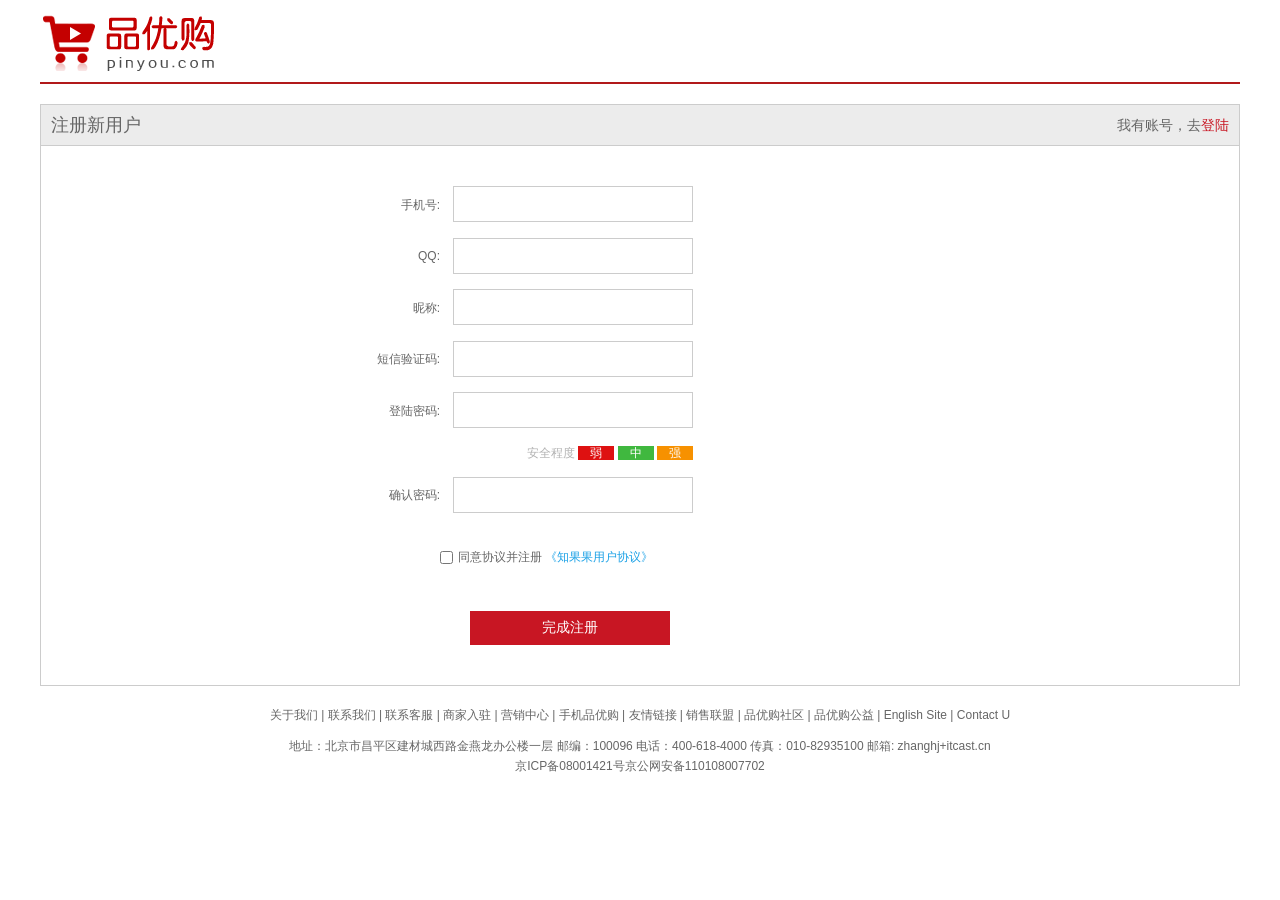
<file: register.html>
<!DOCTYPE html>
<html lang="en">

<head>
    <meta charset="UTF-8">
    <title>注册页面</title>
    <!-- 初始化css -->
    <link rel="stylesheet" href="css/base.css">
    <!-- register css文件 -->
    <link rel="stylesheet" href="css/register.css">
    <script src="js/reg.js"></script>
</head>

<body>
    <div class="w">
        <!-- header -->
        <div class="header">
            <div class="logo">
                <a href="index.html">
                    <img src="img/logo.png" alt="">
                </a>
            </div>
        </div>
        <!-- registerarea -->
        <div class="registerarea">
            <h3>
                注册新用户
                <em>
					我有账号，去<a href="login.html">登陆</a>
				</em>
            </h3>
            <div class="reg_form">

                <form action="demo.php">
                    <ul>
                        <li>
                            <label for="tel">手机号:</label>
                            <input type="text" class="inp" id="tel">
                            <span class="">		
						
						</span>
                        </li>
                        <li>
                            <label for="">QQ:</label>
                            <input type="text" class="inp" id="qq">
                            <span></span>
                        </li>
                        <li>
                            <label for="">昵称:</label>
                            <input type="text" class="inp" id="nc">
                            <span></span>
                        </li>
                        <li>
                            <label for="">短信验证码:</label>
                            <input type="text" class="inp" id="msg">
                            <span></span>
                        </li>
                        <li>
                            <label for="">登陆密码:</label>
                            <input type="text" class="inp" id="pwd">
                            <span>
                            </span>
                        </li>
                        <li class="safe">
                            安全程度
                            <em class="ruo">弱</em>
                            <em class="zhong">中</em>
                            <em class="qiang">强</em>
                        </li>

                        <li>
                            <label for="">确认密码:</label>
                            <input type="text" class="inp" id="surepwd">
                            <span></span>
                        </li>
                        <li class="agree">

                            <input type="checkbox">同意协议并注册
                            <a href="#">《知果果用户协议》</a>
                        </li>
                        <li>
                            <input type="submit" value="完成注册" class="over">
                        </li>
                    </ul>
                </form>

            </div>
        </div>
        <div class="footer">
            <p class="links">
                关于我们 | 联系我们 | 联系客服 | 商家入驻 | 营销中心 | 手机品优购 | 友情链接 | 销售联盟 | 品优购社区 | 品优购公益 | English Site | Contact U
            </p>

            <p class="copyright">
                地址：北京市昌平区建材城西路金燕龙办公楼一层 邮编：100096 电话：400-618-4000 传真：010-82935100 邮箱: zhanghj+itcast.cn <br> 京ICP备08001421号京公网安备110108007702
            </p>
        </div>
    </div>
</body>

</html>
</file>
<file: css/base.css>
﻿/*清除元素默认的内外边距  */
* {
    margin: 0;
    padding: 0
}

/*让所有斜体 不倾斜*/
em,
i {
    font-style: normal;
}

/*去掉列表前面的小点*/
li {
    list-style: none;
}

/*图片没有边框   去掉图片底侧的空白缝隙*/
img {
    border: 0;
    /*ie6*/
    vertical-align: middle;
}

/*让button 按钮 变成小手*/
button {
    cursor: pointer;
}

/*取消链接的下划线*/
a {
    color: #666;
    text-decoration: none;
}

a:hover {
    color: #e33333;
}

button,
input {
    font-family: 'Microsoft YaHei', 'Heiti SC', tahoma, arial, 'Hiragino Sans GB', \\5B8B\4F53, sans-serif;
    /*取消轮廓线 蓝色的*/
    outline: none;
}

body {
    background-color: #fff;
    font: 12px/1.5 'Microsoft YaHei', 'Heiti SC', tahoma, arial, 'Hiragino Sans GB', \\5B8B\4F53, sans-serif;
    color: #666
}

.hide,
.none {
    display: none;
}

/*清除浮动*/
.clearfix:after {
    visibility: hidden;
    clear: both;
    display: block;
    content: ".";
    height: 0
}

.clearfix {
    *zoom: 1
}
</file>
<file: css/common.css>
/*公共样式*/
.fl {
	float: left;
}
.fr {
	float: right;
}
@font-face {
    font-family: 'icomoon';
    src:  url('../fonts/icomoon.eot?7kkyc2');
    src:  url('../fonts/icomoon.eot?7kkyc2#iefix') format('embedded-opentype'),
    url('../fonts/icomoon.ttf?7kkyc2') format('truetype'),
    url('../fonts/icomoon.woff?7kkyc2') format('woff'),
    url('../fonts/icomoon.svg?7kkyc2#icomoon') format('svg');
  font-weight: normal;
  font-style: normal;
}
.fr .icomoon {
	font-family: 'icomoon';
	font-size: 16px;
	line-height: 26px;
}
/*版心*/
.w {
	width: 1200px;
	margin: 0 auto;
}
.style-red {
	color: #c81623;
}
.spacer {
	width: 1px;
	height: 12px;
	background-color: #666;
	margin: 9px 12px 0;
}
/*顶部快捷导航*/
.shortcut {
	height: 31px;
	background-color: #f1f1f1;
	line-height: 31px;
}
.shortcut li {
	float: left;
}
/*header区域*/
.header {
	position: relative;
	height: 105px;
}
.logo {
	position: absolute;
	top: 25px;
	left: 0;
	width: 175px;
	height: 56px;
}
.logo a {
	display: block;
	/*overflow: hidden;*/
	width: 175px;
	height: 56px;
	background: url(../img/logo.png) no-repeat;
	/*text-indent: -999px;*/
	font-size: 0;
}
.search {
	position: absolute;
	top: 25px;
	left: 348px;
}
.text {
	float: left;
	width: 445px;
	height: 32px;
	border: 2px solid #b1191a;
	padding-left: 10px;
	color: #ccc;
}
.btn {
	float: left;
	width: 82px;
	height: 36px;
	background-color: #b1191a;
	border: 0;
	font-size: 16px;
	color: #fff;
}
.hotwrods {
	position: absolute;
	top: 65px;
	left: 348px;
}
.hotwrods a {
	margin: 0 10px;
}
.shopcar {
	position: absolute;
	top:25px;
	right: 64px;
	width: 138px;
	height: 34px;
	border: 1px solid #dfdfdf;
	background-color: #f7f7f7;
	line-height: 34px;
	text-align: center;
}
.car {
	font-family: 'icomoon';
	color: #da5555;
}
.arrow {
	font-family: 'icomoon';
	margin-left: 5px;
}
.count {
	position: absolute;
	top: -5px;
	/*应该是左侧对齐 文字才能往右走显示*/
	left: 100px;
	background-color: #e60012;
	height: 14px;
	padding: 0 3px;
	line-height: 14px;
	color: #fff;
	/*border-radius: 左上角 右上角  右下角  左下角;*/
	border-radius: 7px 7px 7px 0;
}
/*nav start*/
.nav {
	height: 45px;
	border-bottom: 2px solid #b1191a;
}
.dropdown {
	width: 209px;
	height: 45px;
}
.dropdown .dt {
	height: 100%;
	background-color: #b1191a;
	font-size: 16px;
	color: #fff;
	text-align: center;
	line-height: 45px;
}
.dropdown .dd {
	height: 465px;
	background-color: #c81623;
	margin-top: 2px;
} 

.menu_item:hover {
	background-color: #fff;
}
/*鼠标经过li 里面的 a变颜色*/
.menu_item:hover a {
	color: #c81623;
}

.menu_item {
	height: 31px;
	line-height: 31px;
	margin-left: 1px;
	padding: 0 10px;
	transition: all .5s;
}
.menu_item:hover {
	padding-left: 20px;
}
.menu_item a {
	font-size: 14px;
	color: #fff;
}
.menu_item i {
	float: right;
	font-family: 'icomoon';
	font-size: 18px;
	color: #fff;
}
.navitems {
	margin-left: 10px;
}
.navitems li {
	float: left;
}
.navitems li a {
	display: block;
	height: 45px;
	padding: 0 25px;
	line-height: 45px;
	font-size: 16px;
}
/*footer 部分*/
.footer {
	height: 386px;
	background-color: #f5f5f5;
	padding-top: 30px;
}
.mod_service {
	height: 79px;
	border-bottom: 1px solid #ccc;
}

.mod_service li {
	float: left;
	width: 240px;
	height: 79px;

}
.mod-service-icon {
	/*浮动的盒子 可以直接给大小的 不需要转换*/
	float: left;
	width: 50px;
	height: 50px;
	margin-left: 35px;
	background: url(../img/icons.png) no-repeat;
}
.mod_service_zheng {
	background-position: -253px -3px;	
}
.mod_service_tit {
	float: left;
	margin-left: 5px;
}
.mod_service_tit h5 {
	margin: 5px 0;
}
.mod_service_kuai {
	background-position: -255px -54px;
}
.mod_service_bao {
	background-position: -257px -105px;
}
.mod_help {
	height: 187px;
	border-bottom: 1px solid #ccc;
}
.mod_help_item {
	float: left;
	width: 150px;
	padding: 20px 0 0 50px;
}
.mod_help_item dt {
	height: 25px;
	font-size: 16px;
}
.mod_help_item dd {
	height: 22px;
}
.mod_help_app dt,
.mod_help_app p {
	padding-left: 15px;
}
.mod_help_app img {
	margin: 7px 0;
}
.mod_copyright {
	text-align: center;
}
.mod_copyright_links {
	margin: 20px 0 15px 0;
}
.mod_copyright_info {
	line-height: 18px;
}
</file>
<file: css/index.css>
/*这个文件里面放的是 首页的样式*/

.main {
    width: 980px;
    height: 455px;
    margin-left: 219px;
    margin-top: 10px;
}

.focus {
    position: relative;
    width: 721px;
    height: 455px;
    background-color: purple;
    overflow: hidden;
}

.focus ul {
    position: absolute;
    top: 0;
    left: 0;
    width: 600%;
}

.focus ul li {
    float: left;
}

.arrow-l,
.arrow-r {
    display: none;
    position: absolute;
    top: 50%;
    margin-top: -20px;
    width: 24px;
    height: 40px;
    background: rgba(0, 0, 0, .3);
    text-align: center;
    line-height: 40px;
    color: #fff;
    font-family: 'icomoon';
    font-size: 18px;
    z-index: 2;
}

.arrow-r {
    right: 0;
}

.circle {
    position: absolute;
    bottom: 10px;
    left: 50px;
}

.circle li {
    float: left;
    width: 8px;
    height: 8px;
    /*background-color: #fff;*/
    border: 2px solid rgba(255, 255, 255, 0.5);
    margin: 0 3px;
    border-radius: 50%;
    /*鼠标经过显示小手*/
    cursor: pointer;
}

.current {
    background-color: #fff;
}

.newsflash {
    width: 250px;
    height: 455px;
}

.news {
    height: 163px;
    border: 1px solid #ccc;
}

.news-hd {
    height: 32px;
    /*dotted 点线  dashed  虚线*/
    border-bottom: 1px dotted #ccc;
    padding: 0 15px;
    font-size: 14px;
    line-height: 32px;
}

.news-hd a {
    float: right;
    font-size: 12px;
    font-family: 'icomoon';
}

.news-bd {
    padding: 10px 0 0 15px;
}

.news-bd li {
    height: 23px;
}

.lifeservice {
    overflow: hidden;
    height: 208px;
    border: 1px solid #ccc;
    border-top: none;
}

.lifeservice ul {
    width: 252px;
}

.lifeservice li {
    position: relative;
    float: left;
    width: 62px;
    height: 70px;
    border-right: 1px solid #ccc;
    border-bottom: 1px solid #ccc;
}

.lifeservice li a {
    display: block;
    /* overflow: hidden; 解决i 引起的 外边距塌陷合并的问题*/
    overflow: hidden;
    height: 100%;
}

.lifeservice li p {
    text-align: center;
}

.hot {
    position: absolute;
    right: 0;
    top: 0;
    width: 12px;
    height: 15px;
    background: url(../img/jian.jpg) no-repeat;
}

.service_ico {
    display: block;
    width: 24px;
    height: 24px;
    background: url(../img/icons.png) no-repeat;
    margin: 10px auto;
}

.service_ico_huafei {
    background-position: -17px -16px;
}

.service_ico_feiji {
    width: 26px;
    background-position: -78px -16px;
}

.bargain {
    height: 75px;
    margin-top: 5px;
}


/*推荐模块*/

.recommend {
    height: 163px;
    margin-top: 10px;
}

.recom-hd {
    width: 200px;
    height: 163px;
    background-color: #5c5251;
    text-align: center;
}

.recom-hd img {
    margin: 30px 0 10px 0;
}

.recom-hd h3 {
    font-size: 18px;
    color: #fff;
    font-weight: normal;
}

.recom-bd {
    width: 1000px;
    height: 163px;
    background-color: #ebebeb;
}

.recom-bd li {
    float: left;
    width: 249px;
    height: 145px;
    border-right: 1px solid #ccc;
    margin-top: 10px;
}

.recom-bd .last {
    border-right: 0;
}


/*floor 楼层区*/

.box-hd {
    height: 30px;
    border-bottom: 2px solid #c81623;
    margin-top: 25px;
}

.box-hd h3 {
    float: left;
    font-size: 18px;
    color: #c81623;
}

.tab-list {
    float: right;
    line-height: 30px;
}

.tab-list li {
    float: left;
}

.tab-list li a {
    margin: 0 15px;
}

.box-bd {
    height: 360px;
}

.w209 {
    width: 209px;
    background-color: #f9f9f9;
}

.w329 {
    width: 329px;
}

.w219 {
    width: 219px;
    border-right: 1px solid #ccc;
}

.w220 {
    width: 220px;
    border-right: 1px solid #ccc;
}

.tab-con li {
    float: left;
    height: 360px;
}

.tab-con-item {
    border-bottom: 1px solid #ccc;
}

.tab-con-list {
    overflow: hidden;
    margin-bottom: 15px;
}

.tab-con-list li {
    width: 86px;
    height: 32px;
    line-height: 32px;
    border-bottom: 1px solid #ccc;
    margin-left: 10px;
    text-align: center;
}

.box-bd li {
    overflow: hidden;
}

.box-bd img {
    /*过渡写到本身上， 谁做动画，给谁加*/
    transition: all .2s;
}


/*我们鼠标经过图片 往右走 8px*/

.box-bd img:hover {
    margin-left: 8px;
}


/*电梯导航*/

.fixedtool {
    position: fixed;
    top: 100px;
    left: 50%;
    margin-left: -676px;
    width: 66px;
    background-color: #fff;
    display: none;
}

.fixedtool li {
    height: 32px;
    line-height: 32px;
    text-align: center;
    font-size: 12px;
    border-bottom: 1px solid #ccc;
    cursor: pointer;
}

.fixedtool .current {
    background-color: #c81623;
    color: #fff;
}
</file>
<file: css/detail.css>
/*详情页的样式文件*/

.de_container {
    margin-top: 20px;
}

.crumb_wrap {
    height: 25px;
}

.crumb_wrap a {
    margin-right: 10px;
}

.preview_wrap {
    width: 400px;
    height: 590px;
}

.preview_img {
    position: relative;
    height: 398px;
    border: 1px solid #ccc;
}

.mask {
    display: none;
    position: absolute;
    top: 0;
    left: 0;
    width: 300px;
    height: 300px;
    background: #FEDE4F;
    opacity: .5;
    border: 1px solid #ccc;
    cursor: move;
}

.big {
    display: none;
    position: absolute;
    left: 410px;
    top: 0;
    width: 500px;
    height: 500px;
    background-color: pink;
    z-index: 999;
    border: 1px solid #ccc;
    overflow: hidden;
}

.big img {
    position: absolute;
    top: 0;
    left: 0;
}

.preview_list {
    position: relative;
    height: 60px;
    margin-top: 60px;
}

.list_item {
    width: 320px;
    height: 60px;
    margin: 0 auto;
}

.list_item li {
    float: left;
    width: 56px;
    height: 56px;
    border: 2px solid transparent;
    margin: 0 2px;
}

.list_item li.current {
    border-color: #c81623;
}

.arrow_prev,
.arrow_next {
    position: absolute;
    top: 15px;
    width: 22px;
    height: 32px;
    background-color: purple;
}

.arrow_prev {
    left: 0;
    background: url(../img/arrow-prev.png) no-repeat;
}

.arrow_next {
    right: 0;
    background: url(../img/arrow-next.png) no-repeat;
}

.itemInfo_wrap {
    width: 718px;
}

.sku_name {
    height: 30px;
    font-size: 16px;
    font-weight: 700;
}

.news {
    height: 32px;
    color: #e12228;
}

.summary dl {
    overflow: hidden;
}

.summary dt,
.summary dd {
    float: left;
}

.summary dt {
    width: 60px;
    padding-left: 10px;
    line-height: 36px;
}

.summary_price,
.summary_promotion {
    position: relative;
    padding: 10px 0;
    background-color: #fee9eb;
}

.price {
    font-size: 24px;
    color: #e12228;
}

.summary_price a {
    color: #c81623;
}

.remark {
    position: absolute;
    right: 10px;
    top: 20px;
}

.summary_promotion {
    padding-top: 0;
}

.summary_promotion dd {
    width: 450px;
    line-height: 36px;
}

.summary_promotion em {
    display: inline-block;
    width: 40px;
    height: 22px;
    background-color: #c81623;
    text-align: center;
    line-height: 22px;
    color: #fff;
}

.summary_support dd {
    line-height: 36px;
}

.choose_color a {
    display: inline-block;
    width: 80px;
    height: 41px;
    background-color: #f7f7f7;
    border: 1px solid #ededed;
    text-align: center;
    line-height: 41px;
}

.summary a.current {
    border-color: #c81623;
}

.choose_version {
    margin: 10px 0;
}

.choose_version a,
.choose_type a {
    display: inline-block;
    height: 32px;
    padding: 0 12px;
    background-color: #f7f7f7;
    border: 1px solid #ededed;
    text-align: center;
    line-height: 32px;
}

.choose_btns {
    margin-top: 20px;
}

.choose_amount {
    position: relative;
    float: left;
    width: 50px;
    height: 46px;
    background-color: pink;
}

.choose_amount input {
    width: 33px;
    height: 44px;
    border: 1px solid #ccc;
    text-align: center;
}

.add,
.reduce {
    position: absolute;
    right: 0;
    width: 15px;
    height: 22px;
    border: 1px solid #ccc;
    background-color: #f1f1f1;
    text-align: center;
    line-height: 22px;
}

.add {
    top: 0;
}

.reduce {
    bottom: 0;
    /*禁止鼠标样式*/
    cursor: not-allowed;
    /* pointer  小手  move  移动  */
}

.addcar {
    float: left;
    width: 142px;
    height: 46px;
    background-color: #c81623;
    text-align: center;
    line-height: 46px;
    font-size: 18px;
    color: #fff;
    margin-left: 10px;
    font-weight: 700;
}

.product_detail {
    margin-bottom: 50px;
}

.aside {
    width: 208px;
    border: 1px solid #ccc;
}

.tab_list {
    overflow: hidden;
    height: 34px;
}


/*把背景颜色 底边框都给 li*/

.tab_list li {
    float: left;
    background-color: #f1f1f1;
    border-bottom: 1px solid #ccc;
    height: 33px;
    text-align: center;
    line-height: 33px;
}


/*鼠标单击 li 变化样式   背景变白色 去掉下边框 文字变颜色*/

.tab_list .current {
    background-color: #fff;
    border-bottom: 0;
    color: red;
}

.first_tab {
    width: 104px;
}

.second_tab {
    width: 103px;
    border-left: 1px solid #ccc;
}

.tab_con {
    padding: 0 10px;
}

.tab_con li {
    border-bottom: 1px solid #ccc;
}

.tab_con li h5 {
    /*超出的文字省略号显示*/
    white-space: nowrap;
    overflow: hidden;
    text-overflow: ellipsis;
    font-weight: 400;
}

.aside_price {
    font-weight: 700;
    margin: 10px 0;
}

.as_addcar {
    display: block;
    width: 88px;
    height: 26px;
    border: 1px solid #ccc;
    background-color: #f7f7f7;
    margin: 10px auto;
    text-align: center;
    line-height: 26px;
}

.detail {
    width: 978px;
}

.detail_tab_list {
    height: 39px;
    border: 1px solid #ccc;
    background-color: #f1f1f1;
}

.detail_tab_list li {
    float: left;
    height: 39px;
    line-height: 39px;
    padding: 0 20px;
    text-align: center;
    cursor: pointer;
}

.detail_tab_list .current {
    background-color: #c81623;
    color: #fff;
}

.item_info {
    padding: 20px 0 0 20px;
}

.item_info li {
    line-height: 22px;
}

.more {
    float: right;
    font-weight: 700;
    font-family: 'icomoon';
}
</file>
<file: css/list.css>
/*列表页面的css*/
.sk {
	position: absolute;
	top: 40px;
	left: 185px;
	height: 32px;
	border-left: 1px solid  #b1191a;
	padding: 5px 0 0 15px;
}
.sk_list li {
	float: left;
	line-height: 45px;
	margin: 0 30px;
}
.sk_list li a {
	font-size: 16px;
	color: #000;
	font-weight: 700;

}
.sk_list li a:hover {
	color: #c81523;
}
.sk_con li {
	float: left;
	line-height: 45px;
	margin: 0 20px;
}
.sk_con li a {
	font-size: 14px;
	font-weight: 700;
	font-family: 'icomoon';
}
/*列表页内容区域?*/
.sk_bd {
	margin-top: 25px;
}
.sk_bd ul {
	width: 1212px;
}
.sk_goods {
	position: relative;
	float: left;
	width: 288px;
	height: 458px;
	border: 1px solid transparent;
	margin: 0  12px 15px 0;
}
.sk_goods:hover {
	border: 1px solid #e12228;
}
.sk_goods_title {
	font-size: 14px;
	color: #666;
	font-weight: normal;
	padding: 10px;
}
.sk_goods_price {
	padding: 0 10px;
}
.sk_goods_price em {
	font-size: 22px;
	color: #e60012;
}
.sk_goods_price del {
	font-size: 14px;
	font-weight: 700;
	color: #a4a4a4;
}
.sk_goods_progress {
	padding: 0 10px;
}
.bar {
	display: inline-block;
	width: 130px;
	height: 10px;
	border: 1px solid #b1191a;
	vertical-align: middle;
	margin: 0 5px;
	border-radius: 5px;
}
.bar_in {
	width: 87%;
	height: 10px;
	background-color: #f24349;
}
.sk_goods_progress em,
.sk_goods_progress i {
	color: #f24349;
}
.sk_goods_buy {
	position: absolute;
	bottom: 0;
	width: 100%;
	height: 50px;
	background-color: #b1191a;
	color: #fff;
	text-align: center;
	line-height: 50px;
	font-size: 20px;
}
.page {
	margin: 40px 0;
	/*里面的文字内容  行内块 行内元素 都可以水平居中对齐*/
	text-align: center;
}
.page_num a {
	display: inline-block;
	width: 36px;
	height: 36px;
	line-height: 36px;
	border: 1px solid #ccc;
	background-color: #f7f7f7;
}
.page_num .pn_prev,
.page_num .pn_next {
	width: 83px;
}
.page_num .dotted ,
.page_num .current {
	border: 1px solid transparent;
	background-color: transparent;
}
.page_skip input {
	width: 46px;
	height: 36px;
	border: 1px solid #ccc;
	text-align: center;
	/*过渡写在本身上 谁做动画，给谁加*/
	transition: all 0.3s;
}
/*表单获得焦点后 */
.page_skip input:focus {
	width: 88px;
	border: 1px solid skyblue;
}
.page_skip button {
	width: 54px;
	height: 36px;
	border: 1px solid #ccc;
	background-color: #f7f7f7;
}
</file>
<file: css/register.css>
.w {
    width: 1200px;
    margin: auto;
}

.header {
    height: 82px;
    border-bottom: 2px solid #b1191a;
}

.logo {
    padding-top: 15px;
}

.registerarea {
    height: 580px;
    border: 1px solid #ccc;
    margin-top: 20px;
}

.registerarea h3 {
    height: 40px;
    border-bottom: 1px solid #ccc;
    background-color: #ececec;
    padding: 0 10px;
    font-weight: 400;
    line-height: 40px;
    font-size: 18px;
}

.registerarea h3 em {
    float: right;
    font-size: 14px;
}

.registerarea a {
    color: #c81623;
}

.reg_form {
    width: 600px;
    height: 400px;
    margin: 40px auto 0;
}

.reg_form li {
    margin-bottom: 15px;
}

.reg_form label {
    display: inline-block;
    width: 100px;
    height: 36px;
    line-height: 36px;
    text-align: right;
}

.inp {
    width: 238px;
    height: 34px;
    border: 1px solid #ccc;
    margin-left: 10px;
}

.error {
    color: #df3033;
    margin-left: 10px;
}

.error_icon,
.success_icon {
    display: inline-block;
    width: 20px;
    height: 20px;
    background: url(../img/error.png) no-repeat;
    vertical-align: middle;
    margin-top: -2px;
}

.success {
    color: #40b83f;
    margin-left: 10px;
}

.success_icon {
    background-image: url(../img/success.png);
}

.safe {
    padding-left: 187px;
    color: #b2b2b2;
}

.safe em {
    padding: 0 12px;
    color: #fff;
}

.ruo {
    background-color: #de1111;
}

.zhong {
    background-color: #40b83f;
}

.qiang {
    background-color: #f79100;
}

.agree {
    padding-top: 20px;
    padding-left: 100px;
}

.agree input {
    vertical-align: middle;
    margin-right: 5px;
}

.agree a {
    color: #1ba1e6;
}

.over {
    width: 200px;
    height: 34px;
    background-color: #c81623;
    margin: 30px 0 0 130px;
    border: none;
    color: #fff;
    font-size: 14px;
}

.footer {
    height: 120px;
    text-align: center;
}

.links {
    margin-top: 20px;
    height: 30px;
}

.copyright {
    line-height: 20px;
}
</file>
